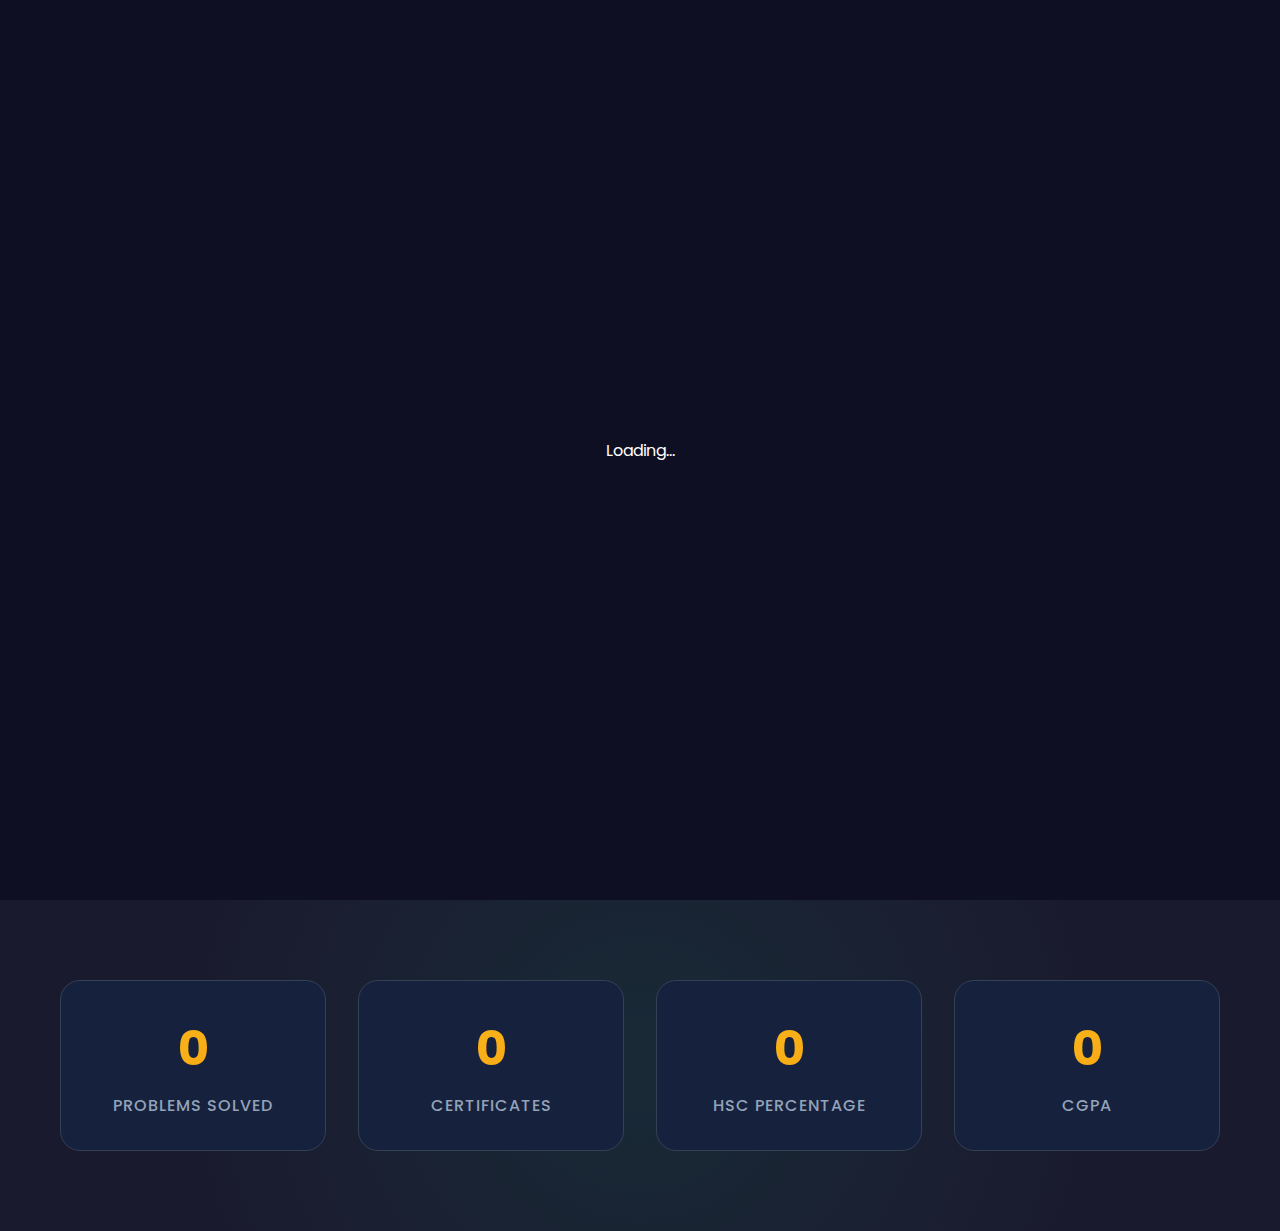
<file: index.html>
<!DOCTYPE html>
<html lang="en">
<head>
    <meta charset="UTF-8">
    <meta name="viewport" content="width=device-width, initial-scale=1.0">
    <title>S Mohammed Asif - Portfolio</title>
    <link rel="stylesheet" href="style.css">
    <link rel="stylesheet" href="https://cdnjs.cloudflare.com/ajax/libs/font-awesome/6.0.0/css/all.min.css">
    <link href="https://fonts.googleapis.com/css2?family=Poppins:wght@300;400;500;600;700&display=swap" rel="stylesheet">
</head>
<body>
    <!-- Navigation -->
    <nav class="navbar">
        <div class="container">
            <div class="nav-brand">
                <h2>Its me Asif</h2>
            </div>
            <ul class="nav-links" id="navLinks">
                <li><a href="index.html" class="active">Home</a></li>
                <li><a href="about.html">About</a></li>
                <li><a href="skills.html">Skills</a></li>
                <li><a href="projects.html">Projects</a></li>
                <li><a href="contact.html">Contact</a></li>
            </ul>
            <div class="theme-toggle" id="themeToggle">
                <i class="fas fa-moon"></i>
            </div>
            <div class="menu-toggle" id="menuToggle">
                <i class="fas fa-bars"></i>
            </div>
        </div>
    </nav>

    <!-- Hero Section -->
    <section class="hero">
        <div class="particles" id="particles"></div>
        <div class="container">
            <div class="hero-content">
                <div class="hero-text">
                    <h1>Hi, I'm <span class="highlight">S Mohammed Asif</span></h1>
                    <h2 class="typing-text" id="typingText"></h2>
                    <p class="fade-in">Passionate about leveraging technology to solve real-world problems. Currently pursuing B.Tech in AI & Data Science.</p>
                    <div class="hero-buttons fade-in">
                        <a href="contact.html" class="btn primary pulse">Get In Touch</a>
                        <a href="projects.html" class="btn secondary">View Projects</a>
                    </div>
                    <div class="social-links fade-in">
                        <a href="https://github.com/Asif1011a" target="_blank" class="social-link"><i class="fab fa-github"></i></a>
                        <a href="https://www.linkedin.com/in/mohammed-asif-088b7a327/" target="_blank" class="social-link"><i class="fab fa-linkedin"></i></a>
                        <a href="https://leetcode.com/u/mdasif2007/" target="_blank" class="social-link"><i class="fas fa-code"></i></a>
                        <a href="https://www.instagram.com/__asif_7/?hl=en" target="_blank" class="social-link"><i class="fab fa-instagram"></i></a>
                    </div>
                </div>
                <div class="hero-image">
                    <div class="image-container">
                        <div class="rotating-border"></div>
                        <div class="profile-img">
                            <div class="hologram-effect"></div>
                        </div>
                        <div class="floating-elements">
                            <div class="element element-1"></div>
                            <div class="element element-2"></div>
                            <div class="element element-3"></div>
                        </div>
                    </div>
                </div>
            </div>
        </div>
        <div class="scroll-indicator">
            <div class="scroll-arrow"></div>
        </div>
    </section>

    <!-- Quick Stats -->
    <section class="stats">
        <div class="container">
            <div class="stats-grid">
                <div class="stat-card">
                    <div class="stat-number" data-target="900">0</div>
                    <div class="stat-label">Problems Solved</div>
                </div>
                <div class="stat-card">
                    <div class="stat-number" data-target="8">0</div>
                    <div class="stat-label">Certificates</div>
                </div>
                <div class="stat-card">
                    <div class="stat-number" data-target="78">0</div>
                    <div class="stat-label">HSC Percentage</div>
                </div>
                <div class="stat-card">
                    <div class="stat-number" data-target="7.8">0</div>
                    <div class="stat-label">CGPA</div>
                </div>
            </div>
        </div>
    </section>

    <script src="script.js"></script>
</body>
</html>
</file>
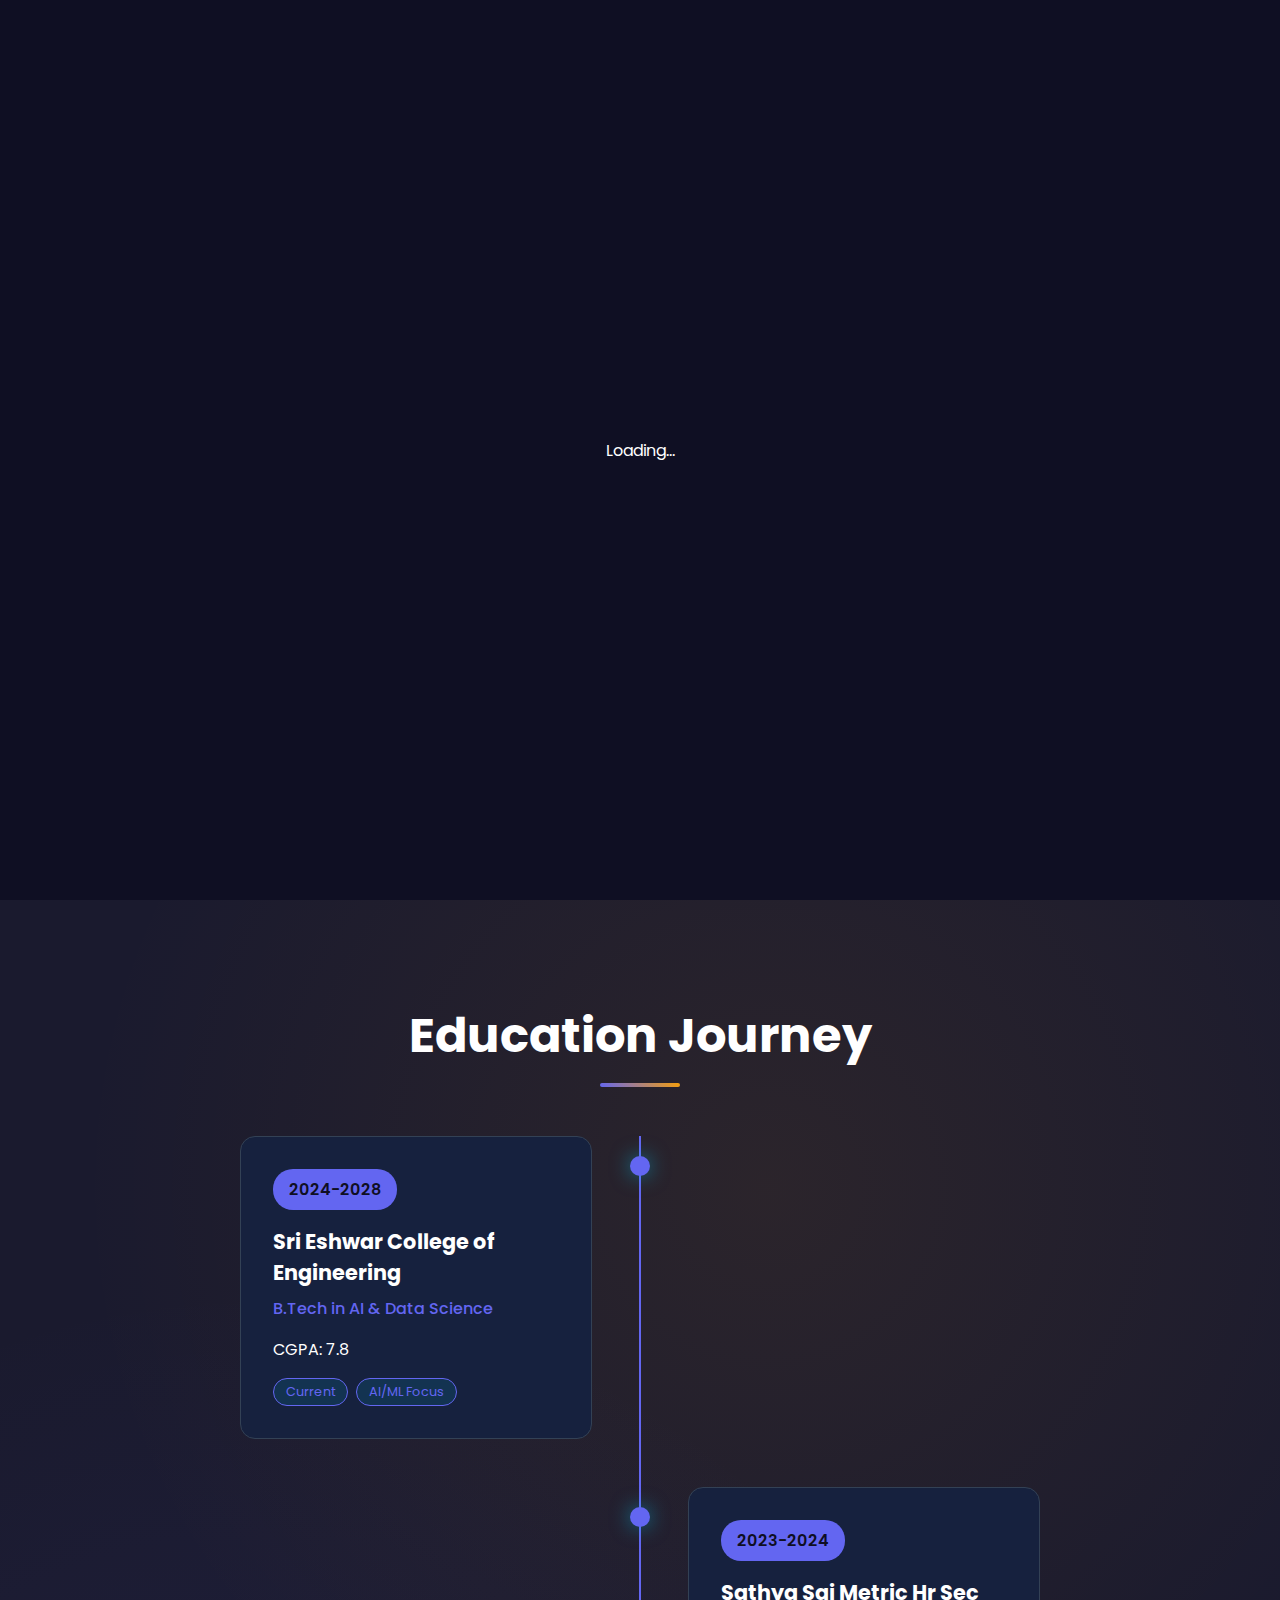
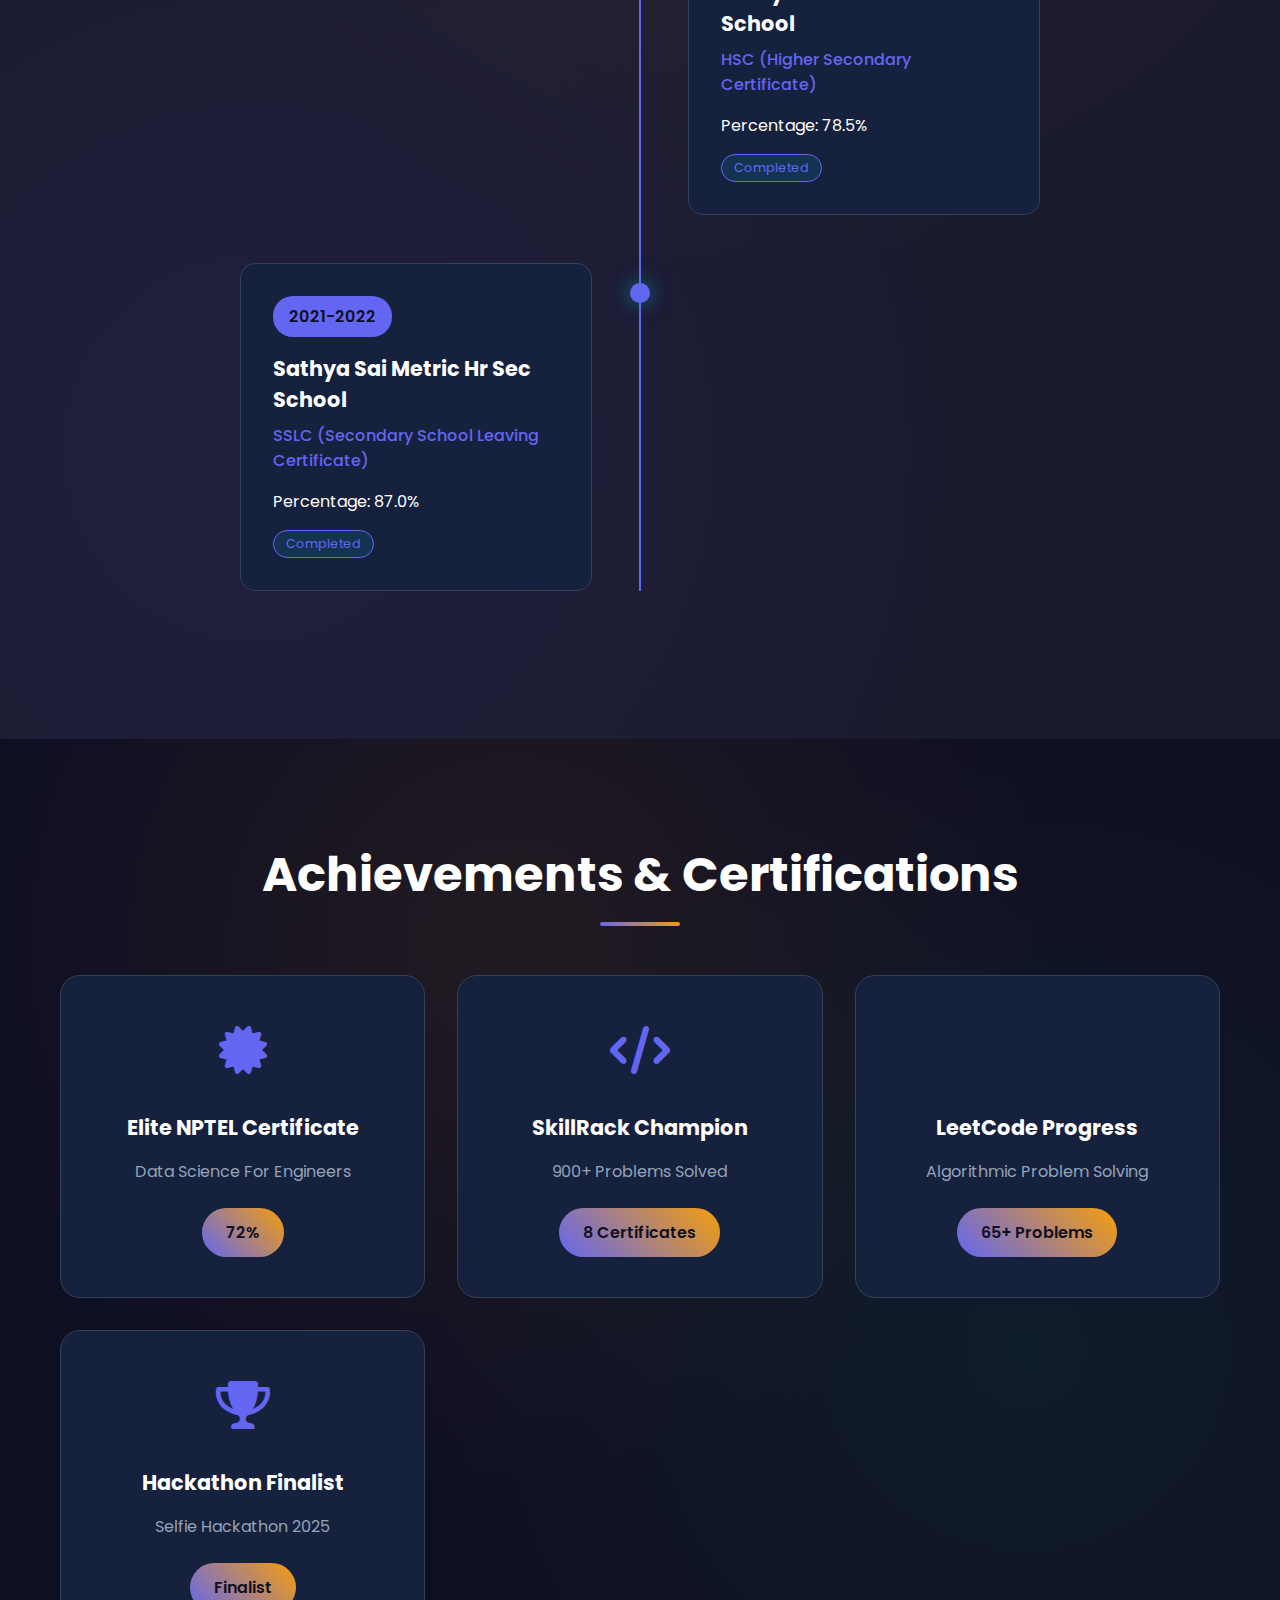
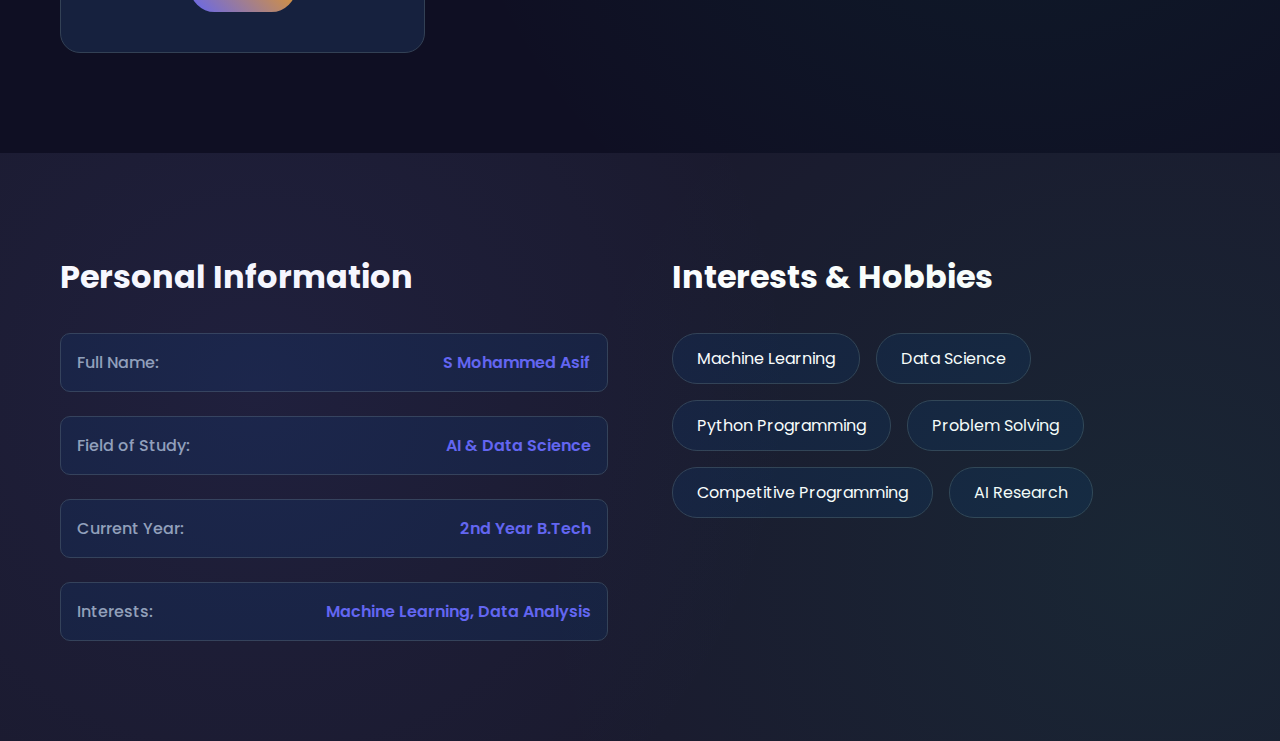
<file: about.html>
<!DOCTYPE html>
<html lang="en">
<head>
    <meta charset="UTF-8">
    <meta name="viewport" content="width=device-width, initial-scale=1.0">
    <title>About - S Mohammed Asif</title>
    <link rel="stylesheet" href="style.css">
    <link rel="stylesheet" href="about.css">
    <link rel="stylesheet" href="https://cdnjs.cloudflare.com/ajax/libs/font-awesome/6.0.0/css/all.min.css">
    <link href="https://fonts.googleapis.com/css2?family=Poppins:wght@300;400;500;600;700&display=swap" rel="stylesheet">
</head>
<body>
    <!-- Navigation -->
    <nav class="navbar">
        <div class="container">
            <div class="nav-brand">
                <h2>Asif</h2>
            </div>
            <ul class="nav-links" id="navLinks">
                <li><a href="index.html">Home</a></li>
                <li><a href="about.html" class="active">About</a></li>
                <li><a href="skills.html">Skills</a></li>
                <li><a href="projects.html">Projects</a></li>
                <li><a href="contact.html">Contact</a></li>
            </ul>
            <div class="theme-toggle" id="themeToggle">
                <i class="fas fa-moon"></i>
            </div>
            <div class="menu-toggle" id="menuToggle">
                <i class="fas fa-bars"></i>
            </div>
        </div>
    </nav>

    <!-- About Section -->
    <section class="about-hero">
        <div class="container">
            <div class="about-content">
                <div class="about-text">
                    <h1 class="page-title">About Me</h1>
                    <h2 class="subtitle">AI & Data Science Student</h2>
                    <p class="description">I'm currently pursuing B.Tech in Artificial Intelligence & Data Science at Sri Eshwar College of Engineering (2024-2028). Passionate about leveraging technology to solve real-world problems and creating innovative solutions.</p>
                </div>
                <div class="about-image">
                    <div class="image-frame">
                        <div class="profile-picture"></div>
                        <div class="frame-border"></div>
                    </div>
                </div>
            </div>
        </div>
    </section>

    <!-- Education Timeline -->
    <section class="education-section">
        <div class="container">
            <h2 class="section-title">Education Journey</h2>
            <div class="timeline">
                <div class="timeline-item">
                    <div class="timeline-marker"></div>
                    <div class="timeline-content">
                        <div class="timeline-year">2024-2028</div>
                        <h3>Sri Eshwar College of Engineering</h3>
                        <h4>B.Tech in AI & Data Science</h4>
                        <p>CGPA: 7.8</p>
                        <div class="timeline-details">
                            <span class="detail-tag">Current</span>
                            <span class="detail-tag">AI/ML Focus</span>
                        </div>
                    </div>
                </div>
                <div class="timeline-item">
                    <div class="timeline-marker"></div>
                    <div class="timeline-content">
                        <div class="timeline-year">2023-2024</div>
                        <h3>Sathya Sai Metric Hr Sec School</h3>
                        <h4>HSC (Higher Secondary Certificate)</h4>
                        <p>Percentage: 78.5%</p>
                        <div class="timeline-details">
                            <span class="detail-tag">Completed</span>
                        </div>
                    </div>
                </div>
                <div class="timeline-item">
                    <div class="timeline-marker"></div>
                    <div class="timeline-content">
                        <div class="timeline-year">2021-2022</div>
                        <h3>Sathya Sai Metric Hr Sec School</h3>
                        <h4>SSLC (Secondary School Leaving Certificate)</h4>
                        <p>Percentage: 87.0%</p>
                        <div class="timeline-details">
                            <span class="detail-tag">Completed</span>
                        </div>
                    </div>
                </div>
            </div>
        </div>
    </section>

    <!-- Achievements -->
    <section class="achievements-section">
        <div class="container">
            <h2 class="section-title">Achievements & Certifications</h2>
            <div class="achievements-grid">
                <div class="achievement-card">
                    <div class="achievement-icon">
                        <i class="fas fa-certificate"></i>
                    </div>
                    <h3>Elite NPTEL Certificate</h3>
                    <p>Data Science For Engineers</p>
                    <div class="achievement-score">72%</div>
                </div>
                <div class="achievement-card">
                    <div class="achievement-icon">
                        <i class="fas fa-code"></i>
                    </div>
                    <h3>SkillRack Champion</h3>
                    <p>900+ Problems Solved</p>
                    <div class="achievement-score">8 Certificates</div>
                </div>
                <div class="achievement-card">
                    <div class="achievement-icon">
                        <i class="fab fa-leetcode"></i>
                    </div>
                    <h3>LeetCode Progress</h3>
                    <p>Algorithmic Problem Solving</p>
                    <div class="achievement-score">65+ Problems</div>
                </div>
                <div class="achievement-card">
                    <div class="achievement-icon">
                        <i class="fas fa-trophy"></i>
                    </div>
                    <h3>Hackathon Finalist</h3>
                    <p>Selfie Hackathon 2025</p>
                    <div class="achievement-score">Finalist</div>
                </div>
            </div>
        </div>
    </section>

    <!-- Personal Info -->
    <section class="personal-section">
        <div class="container">
            <div class="personal-grid">
                <div class="personal-info">
                    <h2>Personal Information</h2>
                    <div class="info-list">
                        <div class="info-item">
                            <span class="info-label">Full Name:</span>
                            <span class="info-value">S Mohammed Asif</span>
                        </div>
                        <div class="info-item">
                            <span class="info-label">Field of Study:</span>
                            <span class="info-value">AI & Data Science</span>
                        </div>
                        <div class="info-item">
                            <span class="info-label">Current Year:</span>
                            <span class="info-value">2nd Year B.Tech</span>
                        </div>
                        <div class="info-item">
                            <span class="info-label">Interests:</span>
                            <span class="info-value">Machine Learning, Data Analysis</span>
                        </div>
                    </div>
                </div>
                <div class="interests">
                    <h2>Interests & Hobbies</h2>
                    <div class="interests-tags">
                        <span class="interest-tag">Machine Learning</span>
                        <span class="interest-tag">Data Science</span>
                        <span class="interest-tag">Python Programming</span>
                        <span class="interest-tag">Problem Solving</span>
                        <span class="interest-tag">Competitive Programming</span>
                        <span class="interest-tag">AI Research</span>
                    </div>
                </div>
            </div>
        </div>
    </section>

    <script src="script.js"></script>
    <script>
(function(){if(!window.chatbase||window.chatbase("getState")!=="initialized"){window.chatbase=(...arguments)=>{if(!window.chatbase.q){window.chatbase.q=[]}window.chatbase.q.push(arguments)};window.chatbase=new Proxy(window.chatbase,{get(target,prop){if(prop==="q"){return target.q}return(...args)=>target(prop,...args)}})}const onLoad=function(){const script=document.createElement("script");script.src="https://www.chatbase.co/embed.min.js";script.id="0JY94aYRJnHdzzIRSU0Dm";script.domain="www.chatbase.co";document.body.appendChild(script)};if(document.readyState==="complete"){onLoad()}else{window.addEventListener("load",onLoad)}})();
    </script>
</body>
</html>
</file>
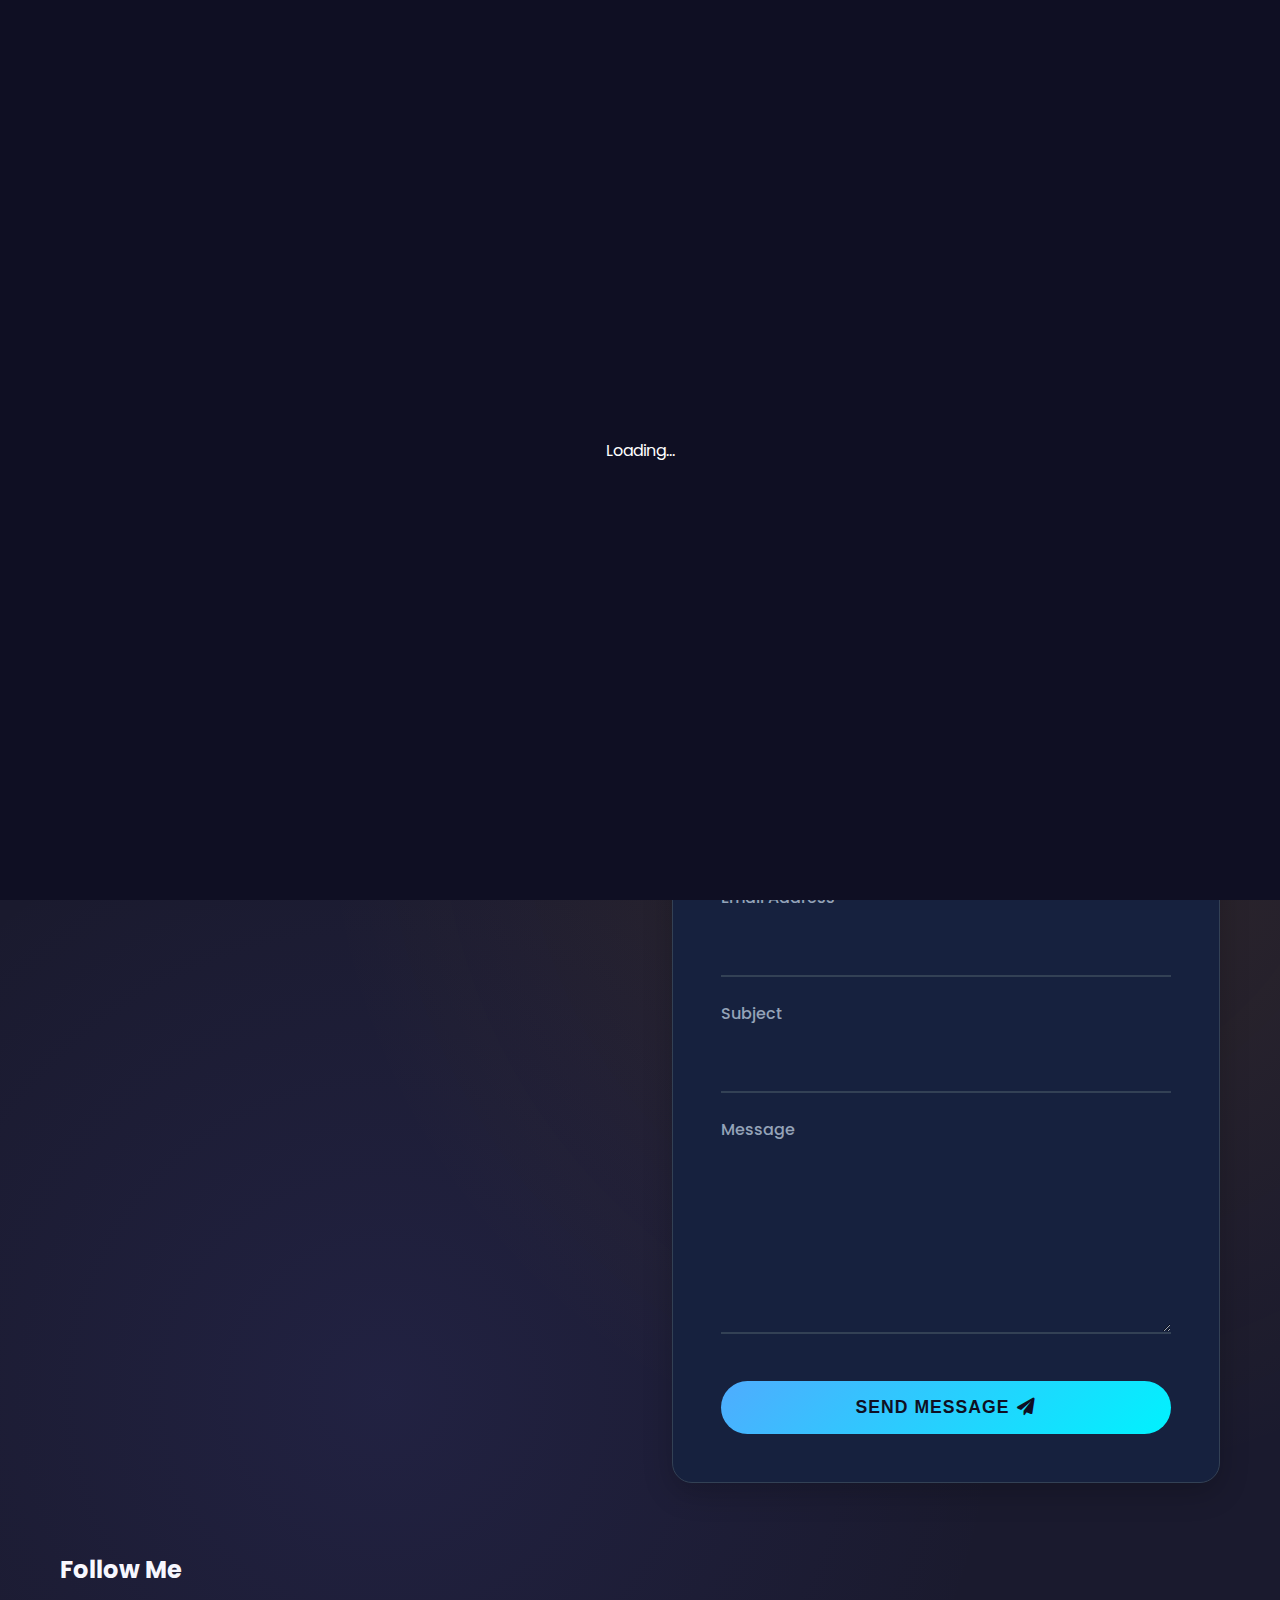
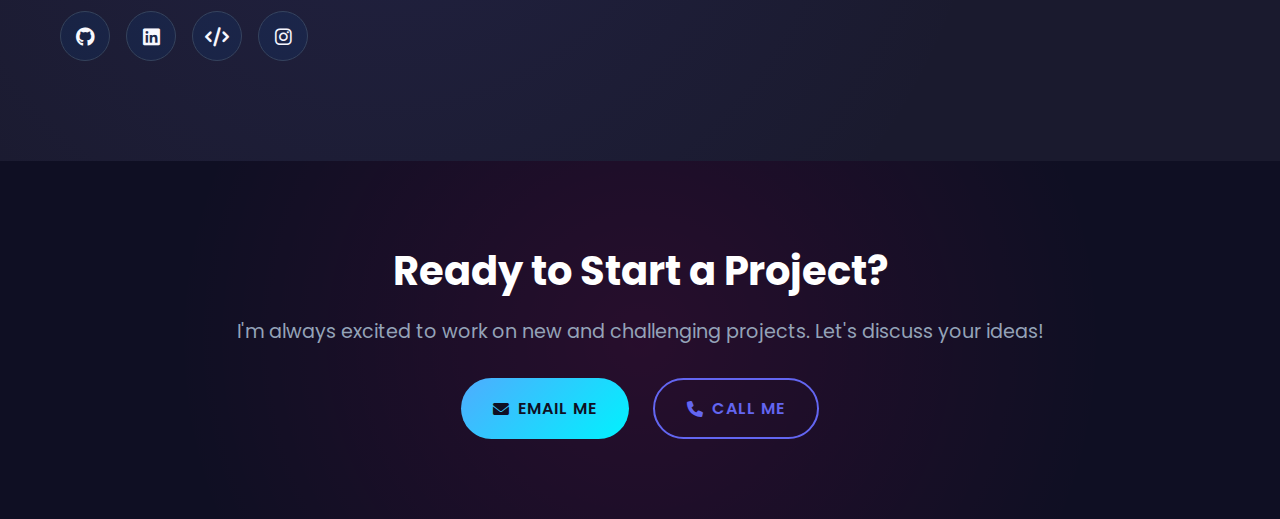
<file: contact.html>
<!DOCTYPE html>
<html lang="en">
<head>
    <meta charset="UTF-8">
    <meta name="viewport" content="width=device-width, initial-scale=1.0">
    <title>Contact - S Mohammed Asif</title>
    <link rel="stylesheet" href="style.css">
    <link rel="stylesheet" href="contact.css">
    <link rel="stylesheet" href="https://cdnjs.cloudflare.com/ajax/libs/font-awesome/6.0.0/css/all.min.css">
    <link href="https://fonts.googleapis.com/css2?family=Poppins:wght@300;400;500;600;700&display=swap" rel="stylesheet">
</head>
<body>
    <!-- Navigation -->
    <nav class="navbar">
        <div class="container">
            <div class="nav-brand">
                <h2>Asif</h2>
            </div>
            <ul class="nav-links" id="navLinks">
                <li><a href="index.html">Home</a></li>
                <li><a href="about.html">About</a></li>
                <li><a href="skills.html">Skills</a></li>
                <li><a href="projects.html">Projects</a></li>
                <li><a href="contact.html" class="active">Contact</a></li>
            </ul>
            <div class="theme-toggle" id="themeToggle">
                <i class="fas fa-moon"></i>
            </div>
            <div class="menu-toggle" id="menuToggle">
                <i class="fas fa-bars"></i>
            </div>
        </div>
    </nav>

    <!-- Contact Hero -->
    <section class="contact-hero">
        <div class="container">
            <h1 class="page-title">Get In Touch</h1>
            <p class="page-subtitle">Let's connect and create something amazing together</p>
        </div>
    </section>

    <!-- Contact Content -->
    <section class="contact-content">
        <div class="container">
            <div class="contact-grid">
                <!-- Contact Info -->
                <div class="contact-info">
                    <h2>Contact Information</h2>
                    <p>Feel free to reach out to me for collaborations, opportunities, or just to say hi!</p>
                    
                    <div class="contact-methods">
                        <div class="contact-method">
                            <div class="method-icon">
                                <i class="fas fa-phone"></i>
                            </div>
                            <div class="method-info">
                                <h3>Phone</h3>
                                <p>+91 9751058332</p>
                                <a href="tel:+919751058332" class="method-link">Call Now</a>
                            </div>
                        </div>

                        <div class="contact-method">
                            <div class="method-icon">
                                <i class="fas fa-envelope"></i>
                            </div>
                            <div class="method-info">
                                <h3>Email</h3>
                                <p>zamzamasif2007@gmail.com</p>
                                <a href="mailto:zamzamasif2007@gmail.com" class="method-link">Send Email</a>
                            </div>
                        </div>

                        <div class="contact-method">
                            <div class="method-icon">
                                <i class="fab fa-linkedin"></i>
                            </div>
                            <div class="method-info">
                                <h3>LinkedIn</h3>
                                <p>Connect with me professionally</p>
                                <a href="https://www.linkedin.com/in/mohammed-asif-088b7a327/" target="_blank" class="method-link">View Profile</a>
                            </div>
                        </div>

                        <div class="contact-method">
                            <div class="method-icon">
                                <i class="fab fa-github"></i>
                            </div>
                            <div class="method-info">
                                <h3>GitHub</h3>
                                <p>Check out my projects</p>
                                <a href="https://github.com/Asif1011a" target="_blank" class="method-link">View Repositories</a>
                            </div>
                        </div>
                    </div>

                    <!-- Social Links -->
                    <div class="social-section">
                        <h3>Follow Me</h3>
                        <div class="social-links">
                            <a href="https://github.com/Asif1011a" target="_blank" class="social-link">
                                <i class="fab fa-github"></i>
                            </a>
                            <a href="https://www.linkedin.com/in/mohammed-asif-088b7a327/" target="_blank" class="social-link">
                                <i class="fab fa-linkedin"></i>
                            </a>
                            <a href="https://leetcode.com/u/mdasif2007/" target="_blank" class="social-link">
                                <i class="fas fa-code"></i>
                            </a>
                            <a href="https://www.instagram.com/__asif_7/?hl=en" target="_blank" class="social-link">
                                <i class="fab fa-instagram"></i>
                            </a>
                        </div>
                    </div>
                </div>

                <!-- Contact Form -->
                <div class="contact-form-section">
                    <div class="form-container">
                        <h2>Send Message</h2>
                        <form id="contactForm" class="contact-form">
                            <div class="form-row">
                                <div class="form-group">
                                    <label for="firstName">First Name</label>
                                    <input type="text" id="firstName" name="firstName" required>
                                    <span class="form-line"></span>
                                </div>
                                <div class="form-group">
                                    <label for="lastName">Last Name</label>
                                    <input type="text" id="lastName" name="lastName" required>
                                    <span class="form-line"></span>
                                </div>
                            </div>

                            <div class="form-group">
                                <label for="email">Email Address</label>
                                <input type="email" id="email" name="email" required>
                                <span class="form-line"></span>
                            </div>

                            <div class="form-group">
                                <label for="subject">Subject</label>
                                <input type="text" id="subject" name="subject" required>
                                <span class="form-line"></span>
                            </div>

                            <div class="form-group">
                                <label for="message">Message</label>
                                <textarea id="message" name="message" rows="6" required></textarea>
                                <span class="form-line"></span>
                            </div>

                            <button type="submit" class="submit-btn">
                                <span class="btn-text">Send Message</span>
                                <span class="btn-icon">
                                    <i class="fas fa-paper-plane"></i>
                                </span>
                            </button>
                        </form>
                    </div>
                </div>
            </div>
        </div>
    </section>

    <!-- Quick Contact -->
    <section class="quick-contact">
        <div class="container">
            <div class="quick-contact-content">
                <h2>Ready to Start a Project?</h2>
                <p>I'm always excited to work on new and challenging projects. Let's discuss your ideas!</p>
                <div class="quick-actions">
                    <a href="mailto:zamzamasif2007@gmail.com" class="quick-btn primary">
                        <i class="fas fa-envelope"></i>
                        Email Me
                    </a>
                    <a href="tel:+919751058332" class="quick-btn secondary">
                        <i class="fas fa-phone"></i>
                        Call Me
                    </a>
                </div>
            </div>
        </div>
    </section>

    <!-- Floating Contact Button -->
    <div class="floating-contact" id="floatingContact">
        <div class="floating-btn" id="floatingBtn">
            <i class="fas fa-comments"></i>
        </div>
        <div class="floating-menu" id="floatingMenu">
            <a href="mailto:zamzamasif2007@gmail.com" class="floating-item">
                <i class="fas fa-envelope"></i>
            </a>
            <a href="tel:+919751058332" class="floating-item">
                <i class="fas fa-phone"></i>
            </a>
            <a href="#" class="floating-item">
                <i class="fab fa-whatsapp"></i>
            </a>
        </div>
    </div>

    <script src="script.js"></script>
    <script src="contact.js"></script>
</body>
</html>
</file>
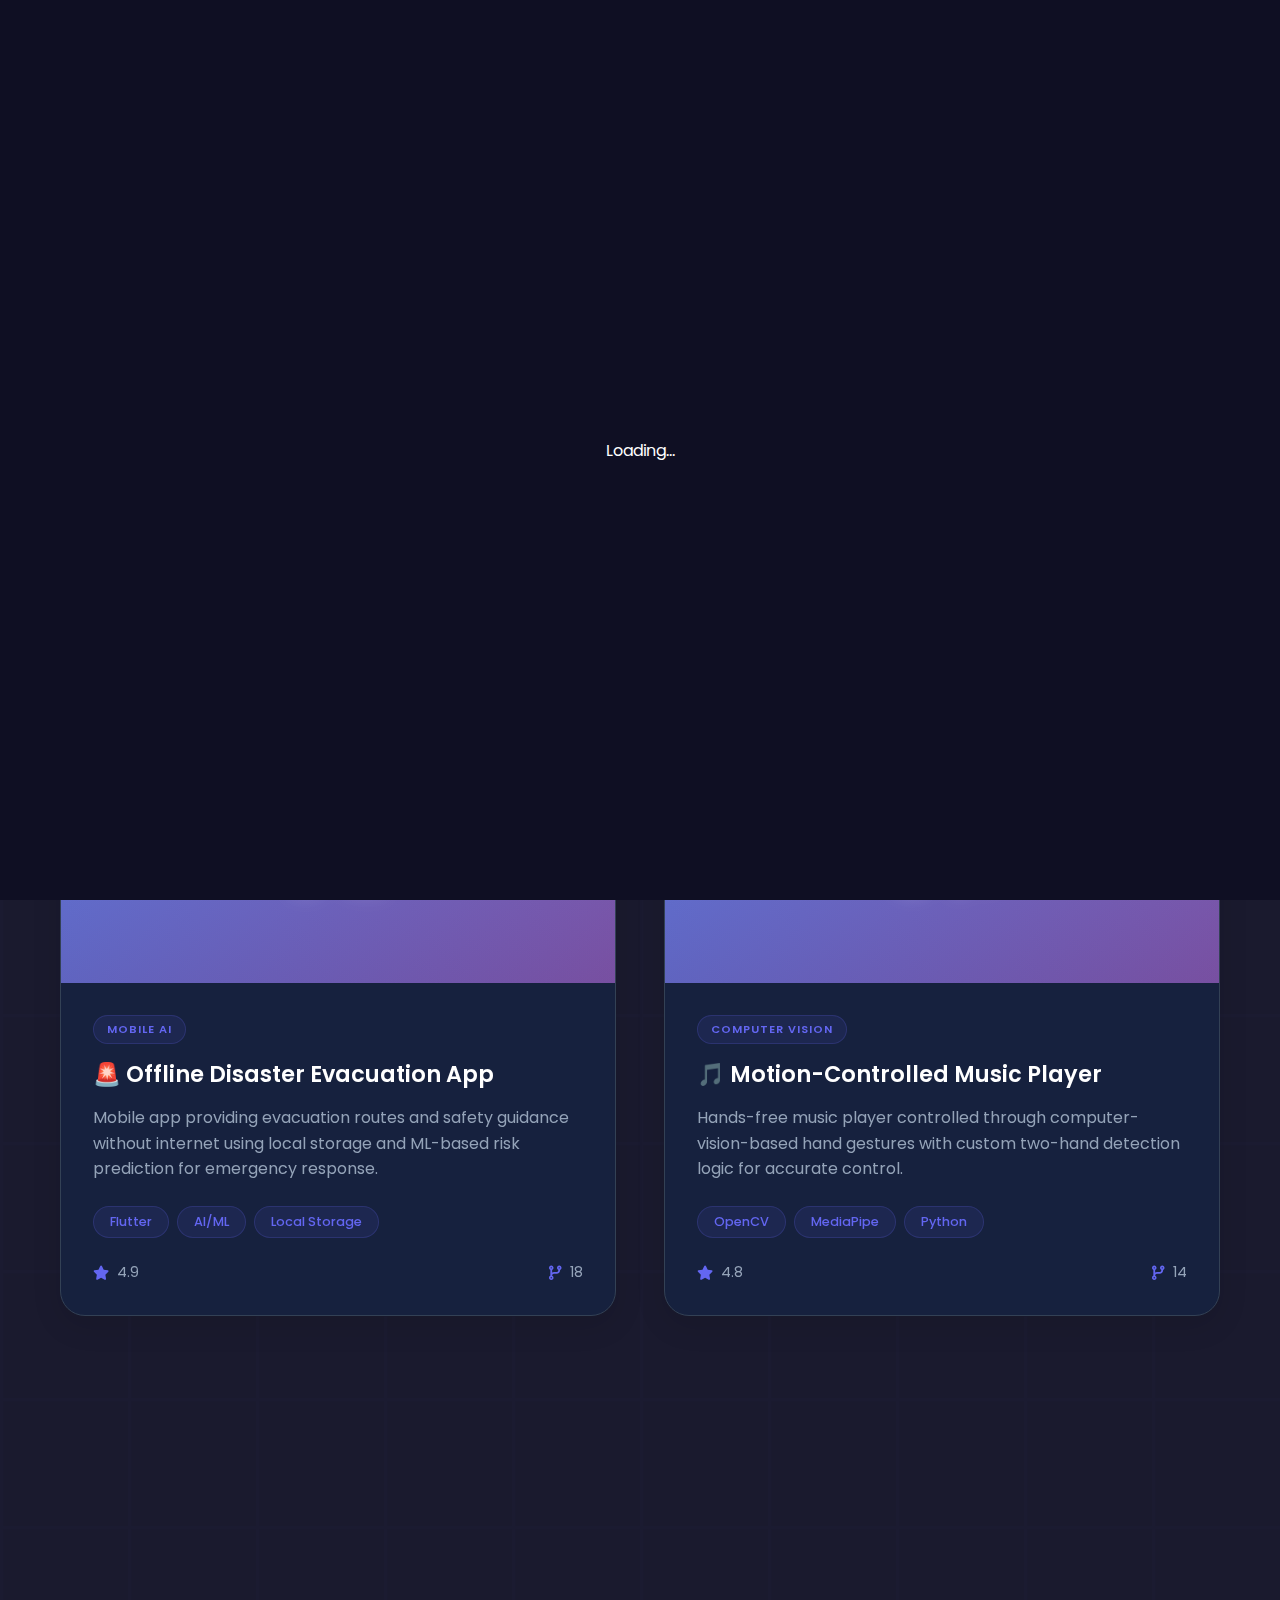
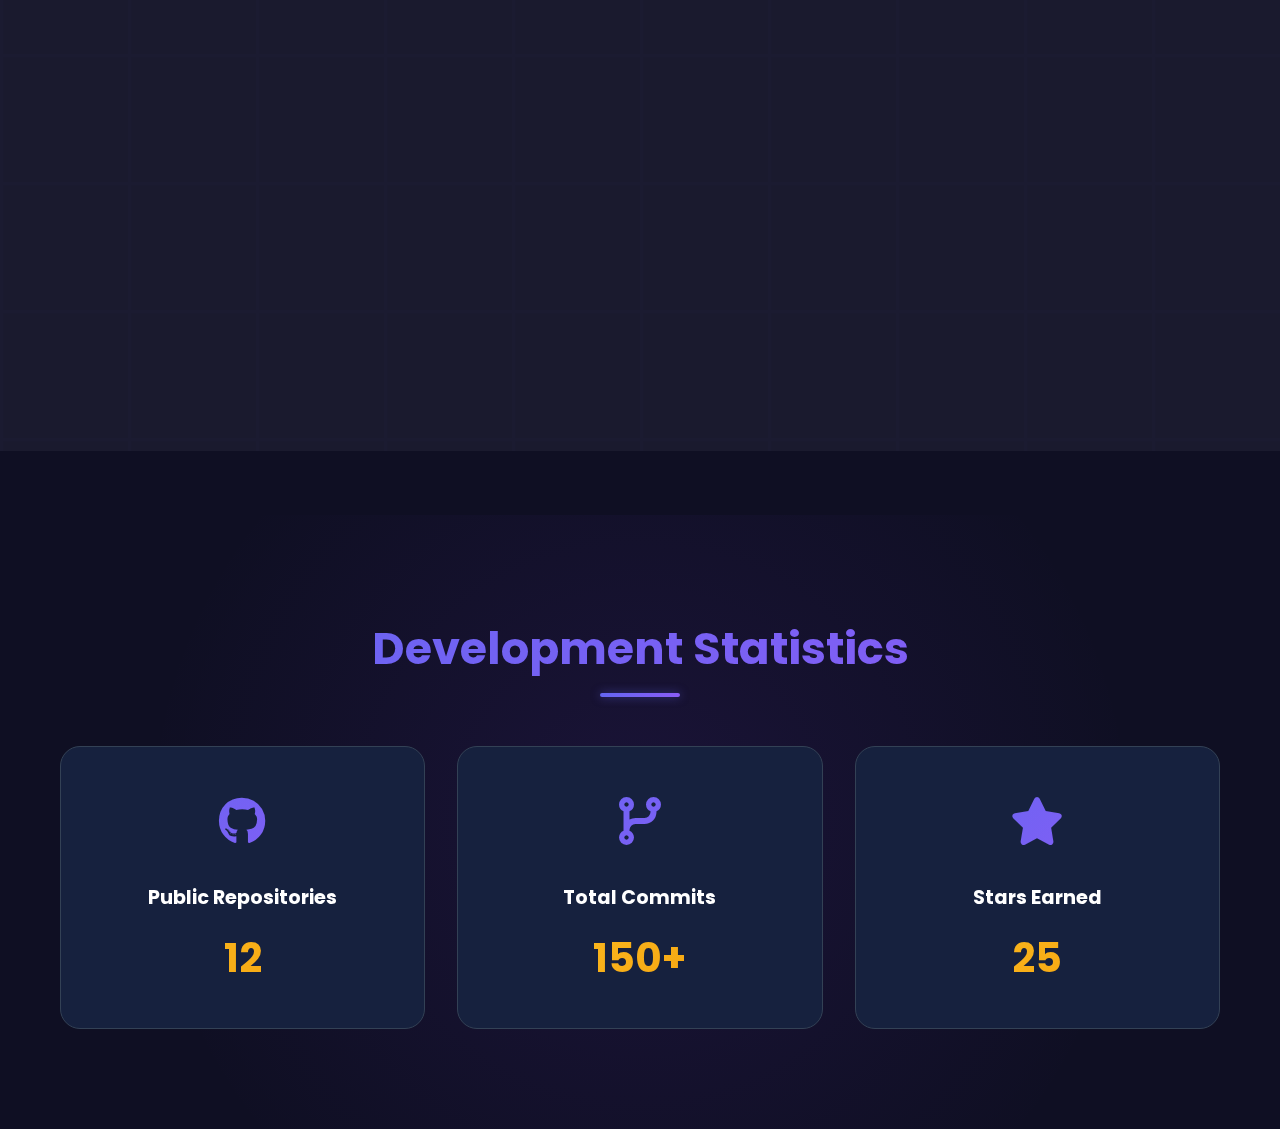
<file: projects.html>
<!DOCTYPE html>
<html lang="en">
<head>
    <meta charset="UTF-8">
    <meta name="viewport" content="width=device-width, initial-scale=1.0">
    <title>Projects - S Mohammed Asif</title>
    <link rel="stylesheet" href="style.css">
    <link rel="stylesheet" href="projects.css">
    <link rel="stylesheet" href="https://cdnjs.cloudflare.com/ajax/libs/font-awesome/6.0.0/css/all.min.css">
    <link href="https://fonts.googleapis.com/css2?family=Poppins:wght@300;400;500;600;700&display=swap" rel="stylesheet">
</head>
<body>
    <!-- Navigation -->
    <nav class="navbar">
        <div class="container">
            <div class="nav-brand">
                <h2>Asif</h2>
            </div>
            <ul class="nav-links" id="navLinks">
                <li><a href="index.html">Home</a></li>
                <li><a href="about.html">About</a></li>
                <li><a href="skills.html">Skills</a></li>
                <li><a href="projects.html" class="active">Projects</a></li>
                <li><a href="contact.html">Contact</a></li>
            </ul>
            <div class="theme-toggle" id="themeToggle">
                <i class="fas fa-moon"></i>
            </div>
            <div class="menu-toggle" id="menuToggle">
                <i class="fas fa-bars"></i>
            </div>
        </div>
    </nav>

    <!-- Projects Hero -->
    <section class="projects-hero">
        <div class="floating-shapes">
            <div class="shape shape-1"></div>
            <div class="shape shape-2"></div>
            <div class="shape shape-3"></div>
        </div>
        <div class="container">
            <h1 class="page-title">My Projects</h1>
            <p class="page-subtitle">Innovative solutions crafted with passion and precision</p>
            
            <!-- Filter Buttons -->
            <div class="filter-buttons">
                <button class="filter-btn active" data-filter="all">
                    <i class="fas fa-th"></i>
                    <span>All Projects</span>
                </button>
                <button class="filter-btn" data-filter="web">
                    <i class="fas fa-code"></i>
                    <span>Web Dev</span>
                </button>
                <button class="filter-btn" data-filter="ml">
                    <i class="fas fa-brain"></i>
                    <span>AI/ML</span>
                </button>
            </div>
        </div>
    </section>

    <!-- Projects Grid -->
    <section class="projects-section">
        <div class="container">
            <div class="projects-grid" id="projectsGrid">
                <!-- Project 1: Disaster App -->
                <div class="project-card" data-category="ml">
                    <div class="project-image">
                        <div class="project-icon">
                            <i class="fas fa-mobile-alt"></i>
                            <i class="fas fa-route"></i>
                        </div>
                        <div class="project-overlay">
                            <div class="project-links">
                                <a href="https://github.com/Asif1011a" target="_blank" class="project-link" title="View Code">
                                    <i class="fab fa-github"></i>
                                </a>
                                <a href="https://github.com/Asif1011a" target="_blank" class="project-link" title="Live Demo">
                                    <i class="fas fa-external-link-alt"></i>
                                </a>
                            </div>
                        </div>
                        <div class="project-status">
                            <span class="status-badge completed">Completed</span>
                        </div>
                    </div>
                    <div class="project-content">
                        <div class="project-category">Mobile AI</div>
                        <h3>🚨 Offline Disaster Evacuation App</h3>
                        <p>Mobile app providing evacuation routes and safety guidance without internet using local storage and ML-based risk prediction for emergency response.</p>
                        <div class="project-tech">
                            <span class="tech-tag">Flutter</span>
                            <span class="tech-tag">AI/ML</span>
                            <span class="tech-tag">Local Storage</span>
                        </div>
                        <div class="project-stats">
                            <div class="stat">
                                <i class="fas fa-star"></i>
                                <span>4.9</span>
                            </div>
                            <div class="stat">
                                <i class="fas fa-code-branch"></i>
                                <span>18</span>
                            </div>
                        </div>
                    </div>
                </div>

                <!-- Project 2: Music Player -->
                <div class="project-card" data-category="ml">
                    <div class="project-image">
                        <div class="project-icon">
                            <i class="fas fa-hand-paper"></i>
                            <i class="fas fa-music"></i>
                        </div>
                        <div class="project-overlay">
                            <div class="project-links">
                                <a href="https://github.com/Asif1011a" target="_blank" class="project-link" title="View Code">
                                    <i class="fab fa-github"></i>
                                </a>
                                <a href="https://github.com/Asif1011a" target="_blank" class="project-link" title="Live Demo">
                                    <i class="fas fa-external-link-alt"></i>
                                </a>
                            </div>
                        </div>
                        <div class="project-status">
                            <span class="status-badge completed">Completed</span>
                        </div>
                    </div>
                    <div class="project-content">
                        <div class="project-category">Computer Vision</div>
                        <h3>🎵 Motion-Controlled Music Player</h3>
                        <p>Hands-free music player controlled through computer-vision-based hand gestures with custom two-hand detection logic for accurate control.</p>
                        <div class="project-tech">
                            <span class="tech-tag">OpenCV</span>
                            <span class="tech-tag">MediaPipe</span>
                            <span class="tech-tag">Python</span>
                        </div>
                        <div class="project-stats">
                            <div class="stat">
                                <i class="fas fa-star"></i>
                                <span>4.8</span>
                            </div>
                            <div class="stat">
                                <i class="fas fa-code-branch"></i>
                                <span>14</span>
                            </div>
                        </div>
                    </div>
                </div>

                <!-- Project 3: SwapKart -->
                <div class="project-card" data-category="web">
                    <div class="project-image">
                        <div class="project-icon">
                            <i class="fas fa-shopping-cart"></i>
                            <i class="fas fa-recycle"></i>
                        </div>
                        <div class="project-overlay">
                            <div class="project-links">
                                <a href="https://github.com/Asif1011a" target="_blank" class="project-link" title="View Code">
                                    <i class="fab fa-github"></i>
                                </a>
                                <a href="https://github.com/Asif1011a" target="_blank" class="project-link" title="Live Demo">
                                    <i class="fas fa-external-link-alt"></i>
                                </a>
                            </div>
                        </div>
                        <div class="project-status">
                            <span class="status-badge completed">Completed</span>
                        </div>
                    </div>
                    <div class="project-content">
                        <div class="project-category">E-Commerce</div>
                        <h3>🛒 SwapKart – Used Goods Marketplace</h3>
                        <p>Web platform for buying, selling, exchanging, and donating pre-owned items with integrated chat system promoting sustainability and circular economy.</p>
                        <div class="project-tech">
                            <span class="tech-tag">HTML5</span>
                            <span class="tech-tag">CSS3</span>
                            <span class="tech-tag">JavaScript</span>
                        </div>
                        <div class="project-stats">
                            <div class="stat">
                                <i class="fas fa-star"></i>
                                <span>4.7</span>
                            </div>
                            <div class="stat">
                                <i class="fas fa-code-branch"></i>
                                <span>22</span>
                            </div>
                        </div>
                    </div>
                </div>

                <!-- Project 4: JARVIS -->
                <div class="project-card" data-category="ml">
                    <div class="project-image">
                        <div class="project-icon">
                            <i class="fas fa-robot"></i>
                            <i class="fas fa-comments"></i>
                        </div>
                        <div class="project-overlay">
                            <div class="project-links">
                                <a href="https://github.com/Asif1011a" target="_blank" class="project-link" title="View Code">
                                    <i class="fab fa-github"></i>
                                </a>
                                <a href="https://github.com/Asif1011a" target="_blank" class="project-link" title="Live Demo">
                                    <i class="fas fa-external-link-alt"></i>
                                </a>
                            </div>
                        </div>
                        <div class="project-status">
                            <span class="status-badge completed">Completed</span>
                        </div>
                    </div>
                    <div class="project-content">
                        <div class="project-category">AI Assistant</div>
                        <h3>🤖 JARVIS - Personal AI Chatbot</h3>
                        <p>An intelligent personal assistant chatbot with natural language processing capabilities, voice recognition, and smart automation features.</p>
                        <div class="project-tech">
                            <span class="tech-tag">Python</span>
                            <span class="tech-tag">NLP</span>
                            <span class="tech-tag">Speech Recognition</span>
                        </div>
                        <div class="project-stats">
                            <div class="stat">
                                <i class="fas fa-star"></i>
                                <span>4.9</span>
                            </div>
                            <div class="stat">
                                <i class="fas fa-code-branch"></i>
                                <span>25</span>
                            </div>
                        </div>
                    </div>
                </div>
            </div>
        </div>
    </section>

    <!-- GitHub Stats -->
    <section class="github-section">
        <div class="container">
            <h2 class="section-title">Development Statistics</h2>
            <div class="github-stats">
                <div class="github-card">
                    <div class="github-icon">
                        <i class="fab fa-github"></i>
                    </div>
                    <div class="github-info">
                        <h3>Public Repositories</h3>
                        <div class="github-number">12</div>
                    </div>
                </div>
                <div class="github-card">
                    <div class="github-icon">
                        <i class="fas fa-code-branch"></i>
                    </div>
                    <div class="github-info">
                        <h3>Total Commits</h3>
                        <div class="github-number">150+</div>
                    </div>
                </div>
                <div class="github-card">
                    <div class="github-icon">
                        <i class="fas fa-star"></i>
                    </div>
                    <div class="github-info">
                        <h3>Stars Earned</h3>
                        <div class="github-number">25</div>
                    </div>
                </div>
            </div>
        </div>
    </section>

    <script src="script.js"></script>
    <script src="projects.js"></script>
</body>
</html>
</file>
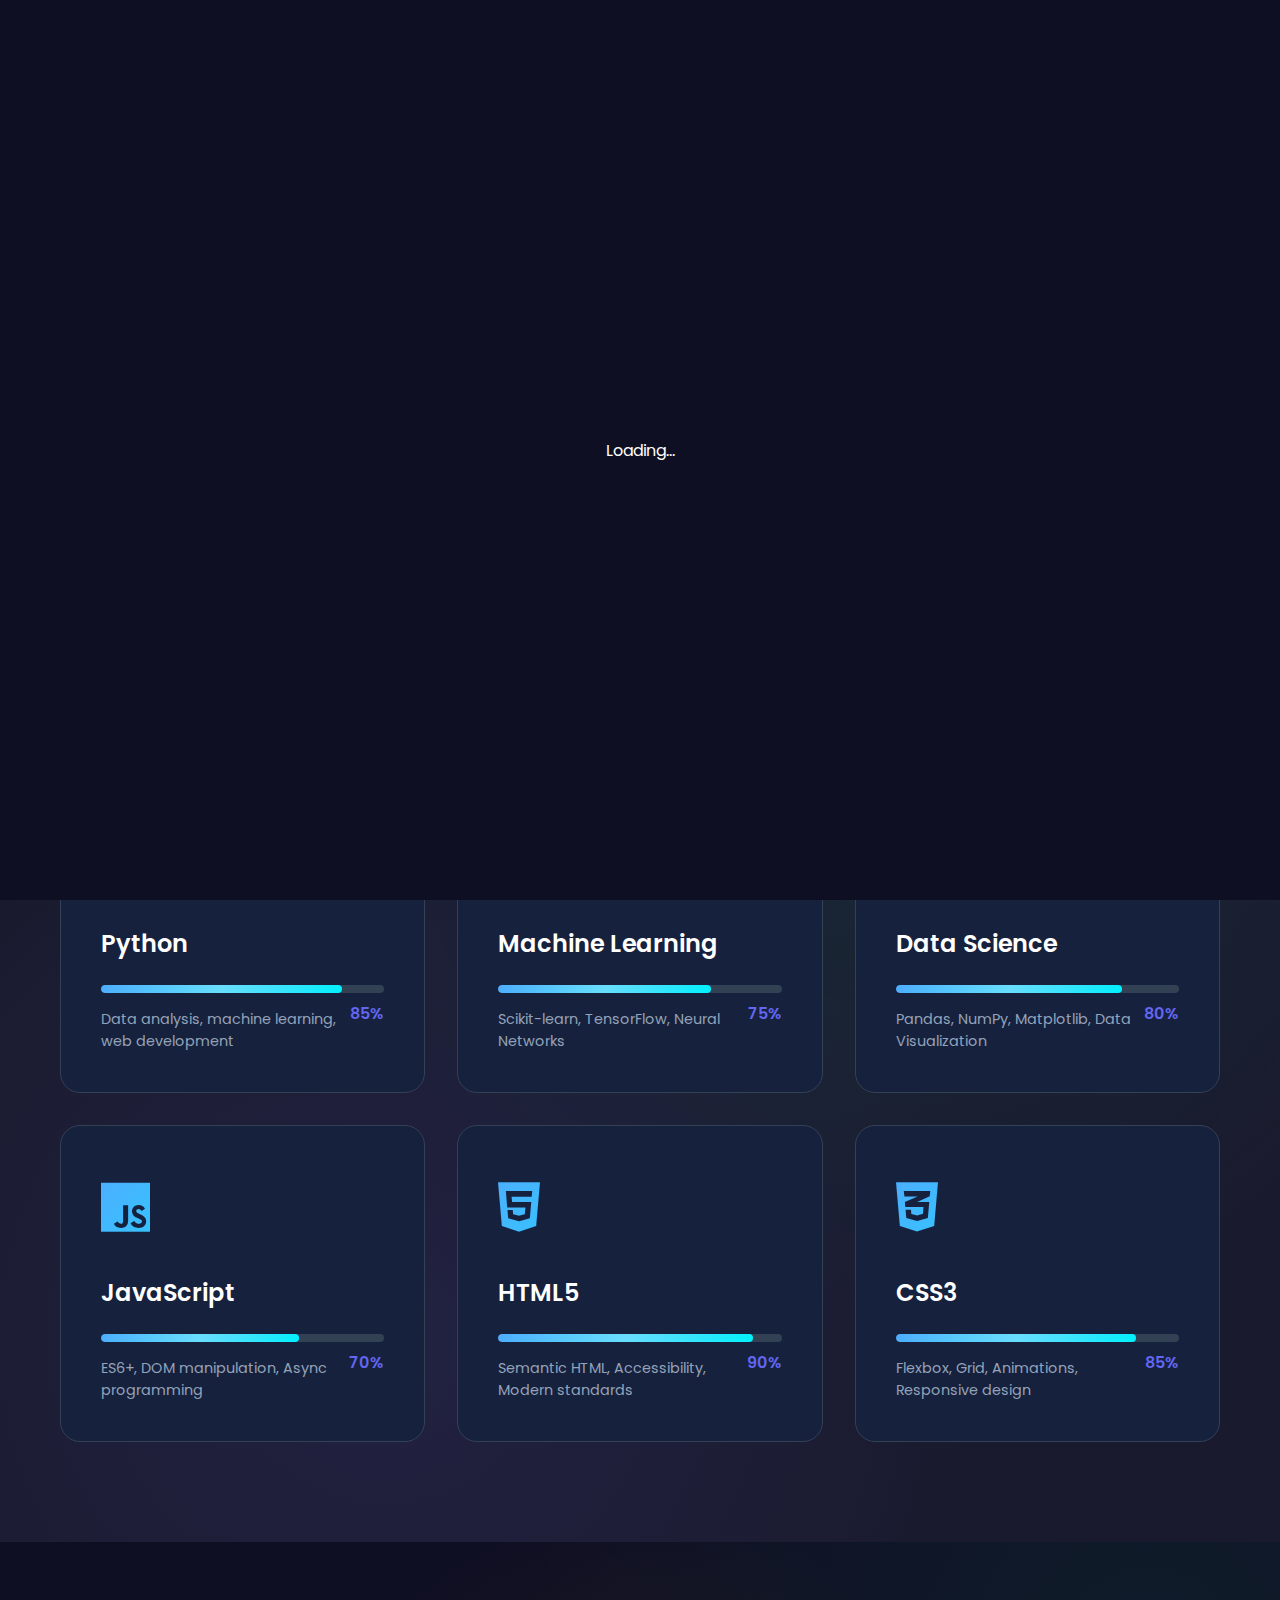
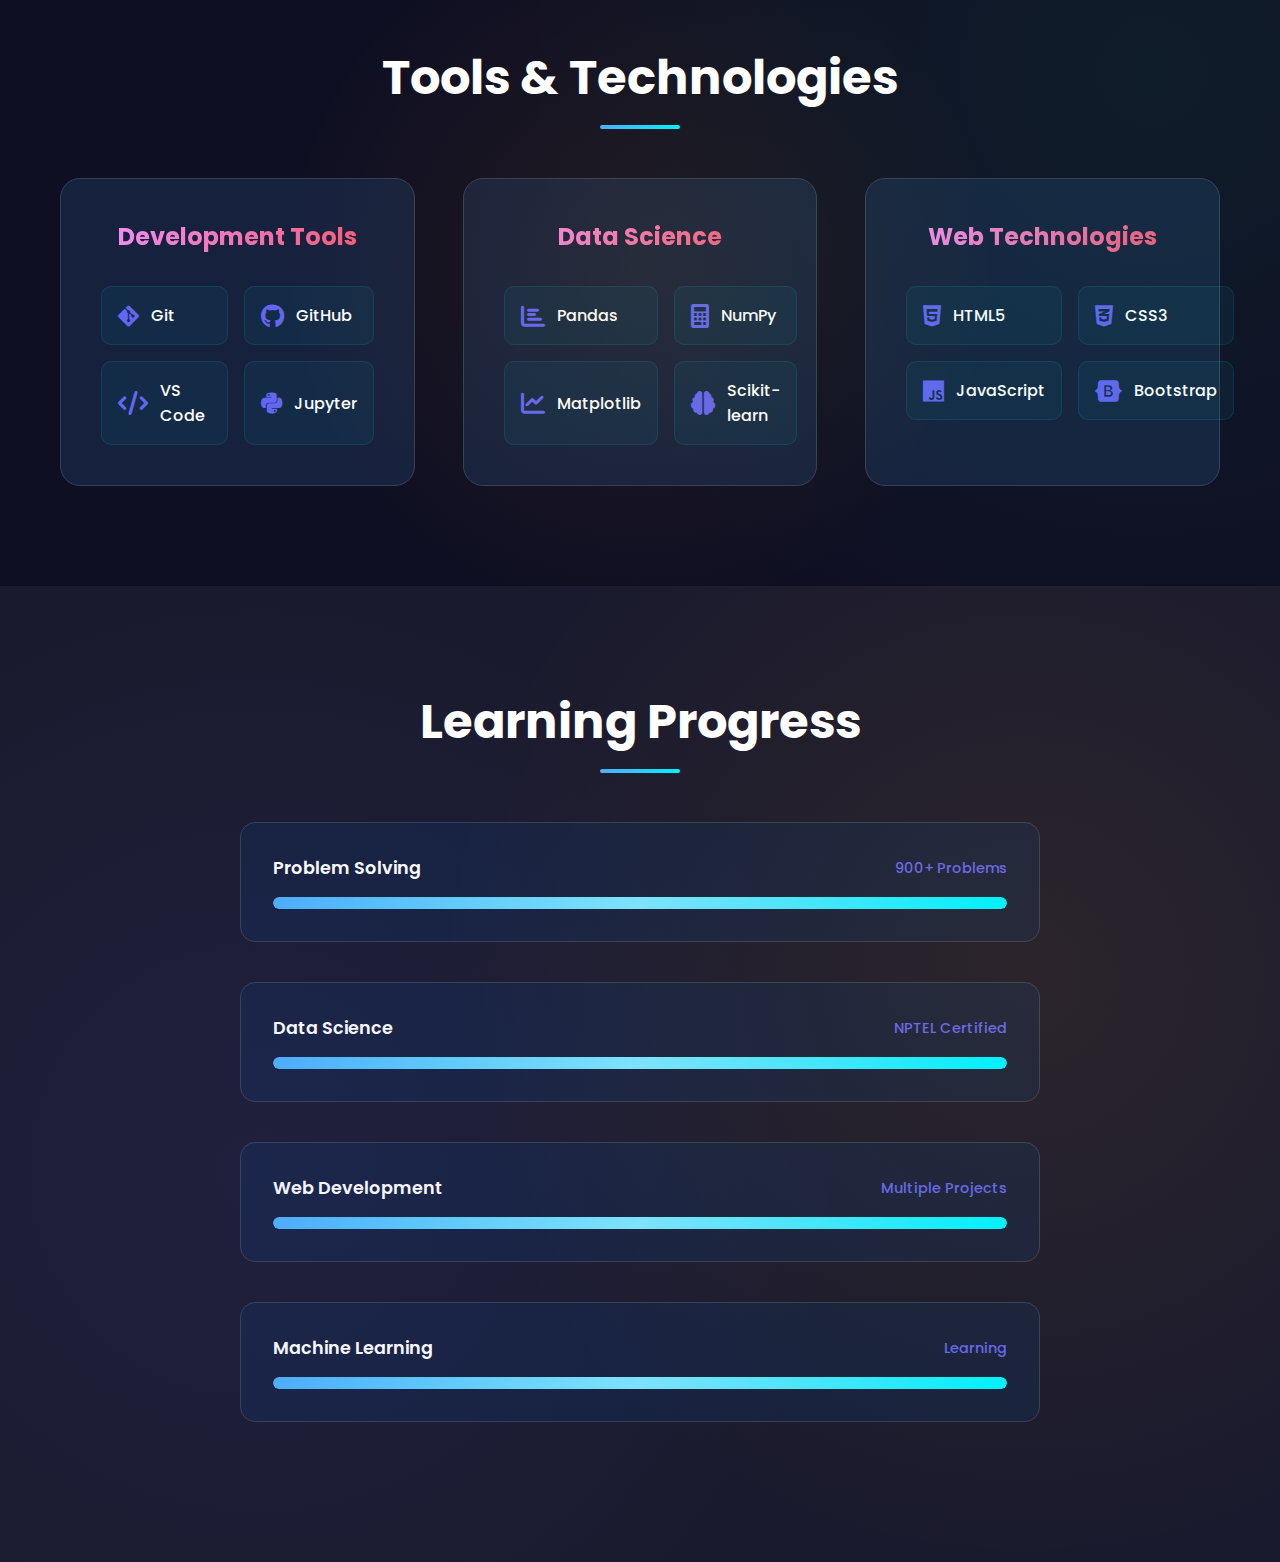
<file: skills.html>
<!DOCTYPE html>
<html lang="en">
<head>
    <meta charset="UTF-8">
    <meta name="viewport" content="width=device-width, initial-scale=1.0">
    <title>Skills - S Mohammed Asif</title>
    <link rel="stylesheet" href="style.css">
    <link rel="stylesheet" href="skills.css">
    <link rel="stylesheet" href="https://cdnjs.cloudflare.com/ajax/libs/font-awesome/6.0.0/css/all.min.css">
    <link href="https://fonts.googleapis.com/css2?family=Poppins:wght@300;400;500;600;700&display=swap" rel="stylesheet">
</head>
<body>
    <!-- Navigation -->
    <nav class="navbar">
        <div class="container">
            <div class="nav-brand">
                <h2>Asif</h2>
            </div>
            <ul class="nav-links" id="navLinks">
                <li><a href="index.html">Home</a></li>
                <li><a href="about.html">About</a></li>
                <li><a href="skills.html" class="active">Skills</a></li>
                <li><a href="projects.html">Projects</a></li>
                <li><a href="contact.html">Contact</a></li>
            </ul>
            <div class="theme-toggle" id="themeToggle">
                <i class="fas fa-moon"></i>
            </div>
            <div class="menu-toggle" id="menuToggle">
                <i class="fas fa-bars"></i>
            </div>
        </div>
    </nav>

    <!-- Skills Hero -->
    <section class="skills-hero">
        <div class="container">
            <h1 class="page-title">My Skills</h1>
            <p class="page-subtitle">Technologies and tools I work with</p>
        </div>
    </section>

    <!-- Technical Skills -->
    <section class="technical-skills">
        <div class="container">
            <h2 class="section-title">Technical Skills</h2>
            <div class="skills-grid">
                <div class="skill-card" data-skill="python">
                    <div class="skill-icon">
                        <i class="fab fa-python"></i>
                    </div>
                    <h3>Python</h3>
                    <div class="skill-level">
                        <div class="skill-bar">
                            <div class="skill-progress" data-width="85%"></div>
                        </div>
                        <span class="skill-percentage">85%</span>
                    </div>
                    <div class="skill-description">
                        Data analysis, machine learning, web development
                    </div>
                </div>

                <div class="skill-card" data-skill="ml">
                    <div class="skill-icon">
                        <i class="fas fa-brain"></i>
                    </div>
                    <h3>Machine Learning</h3>
                    <div class="skill-level">
                        <div class="skill-bar">
                            <div class="skill-progress" data-width="75%"></div>
                        </div>
                        <span class="skill-percentage">75%</span>
                    </div>
                    <div class="skill-description">
                        Scikit-learn, TensorFlow, Neural Networks
                    </div>
                </div>

                <div class="skill-card" data-skill="data">
                    <div class="skill-icon">
                        <i class="fas fa-database"></i>
                    </div>
                    <h3>Data Science</h3>
                    <div class="skill-level">
                        <div class="skill-bar">
                            <div class="skill-progress" data-width="80%"></div>
                        </div>
                        <span class="skill-percentage">80%</span>
                    </div>
                    <div class="skill-description">
                        Pandas, NumPy, Matplotlib, Data Visualization
                    </div>
                </div>

                <div class="skill-card" data-skill="js">
                    <div class="skill-icon">
                        <i class="fab fa-js"></i>
                    </div>
                    <h3>JavaScript</h3>
                    <div class="skill-level">
                        <div class="skill-bar">
                            <div class="skill-progress" data-width="70%"></div>
                        </div>
                        <span class="skill-percentage">70%</span>
                    </div>
                    <div class="skill-description">
                        ES6+, DOM manipulation, Async programming
                    </div>
                </div>

                <div class="skill-card" data-skill="html">
                    <div class="skill-icon">
                        <i class="fab fa-html5"></i>
                    </div>
                    <h3>HTML5</h3>
                    <div class="skill-level">
                        <div class="skill-bar">
                            <div class="skill-progress" data-width="90%"></div>
                        </div>
                        <span class="skill-percentage">90%</span>
                    </div>
                    <div class="skill-description">
                        Semantic HTML, Accessibility, Modern standards
                    </div>
                </div>

                <div class="skill-card" data-skill="css">
                    <div class="skill-icon">
                        <i class="fab fa-css3-alt"></i>
                    </div>
                    <h3>CSS3</h3>
                    <div class="skill-level">
                        <div class="skill-bar">
                            <div class="skill-progress" data-width="85%"></div>
                        </div>
                        <span class="skill-percentage">85%</span>
                    </div>
                    <div class="skill-description">
                        Flexbox, Grid, Animations, Responsive design
                    </div>
                </div>
            </div>
        </div>
    </section>

    <!-- Tools & Technologies -->
    <section class="tools-section">
        <div class="container">
            <h2 class="section-title">Tools & Technologies</h2>
            <div class="tools-grid">
                <div class="tool-category">
                    <h3>Development Tools</h3>
                    <div class="tools-list">
                        <div class="tool-item">
                            <i class="fab fa-git-alt"></i>
                            <span>Git</span>
                        </div>
                        <div class="tool-item">
                            <i class="fab fa-github"></i>
                            <span>GitHub</span>
                        </div>
                        <div class="tool-item">
                            <i class="fas fa-code"></i>
                            <span>VS Code</span>
                        </div>
                        <div class="tool-item">
                            <i class="fab fa-python"></i>
                            <span>Jupyter</span>
                        </div>
                    </div>
                </div>

                <div class="tool-category">
                    <h3>Data Science</h3>
                    <div class="tools-list">
                        <div class="tool-item">
                            <i class="fas fa-chart-bar"></i>
                            <span>Pandas</span>
                        </div>
                        <div class="tool-item">
                            <i class="fas fa-calculator"></i>
                            <span>NumPy</span>
                        </div>
                        <div class="tool-item">
                            <i class="fas fa-chart-line"></i>
                            <span>Matplotlib</span>
                        </div>
                        <div class="tool-item">
                            <i class="fas fa-brain"></i>
                            <span>Scikit-learn</span>
                        </div>
                    </div>
                </div>

                <div class="tool-category">
                    <h3>Web Technologies</h3>
                    <div class="tools-list">
                        <div class="tool-item">
                            <i class="fab fa-html5"></i>
                            <span>HTML5</span>
                        </div>
                        <div class="tool-item">
                            <i class="fab fa-css3-alt"></i>
                            <span>CSS3</span>
                        </div>
                        <div class="tool-item">
                            <i class="fab fa-js"></i>
                            <span>JavaScript</span>
                        </div>
                        <div class="tool-item">
                            <i class="fab fa-bootstrap"></i>
                            <span>Bootstrap</span>
                        </div>
                    </div>
                </div>
            </div>
        </div>
    </section>

    <!-- Skill Progress Chart -->
    <section class="progress-section">
        <div class="container">
            <h2 class="section-title">Learning Progress</h2>
            <div class="progress-chart">
                <div class="progress-item">
                    <div class="progress-info">
                        <span class="progress-label">Problem Solving</span>
                        <span class="progress-value">900+ Problems</span>
                    </div>
                    <div class="progress-bar-container">
                        <div class="progress-bar" data-progress="90"></div>
                    </div>
                </div>

                <div class="progress-item">
                    <div class="progress-info">
                        <span class="progress-label">Data Science</span>
                        <span class="progress-value">NPTEL Certified</span>
                    </div>
                    <div class="progress-bar-container">
                        <div class="progress-bar" data-progress="75"></div>
                    </div>
                </div>

                <div class="progress-item">
                    <div class="progress-info">
                        <span class="progress-label">Web Development</span>
                        <span class="progress-value">Multiple Projects</span>
                    </div>
                    <div class="progress-bar-container">
                        <div class="progress-bar" data-progress="80"></div>
                    </div>
                </div>

                <div class="progress-item">
                    <div class="progress-info">
                        <span class="progress-label">Machine Learning</span>
                        <span class="progress-value">Learning</span>
                    </div>
                    <div class="progress-bar-container">
                        <div class="progress-bar" data-progress="70"></div>
                    </div>
                </div>
            </div>
        </div>
    </section>

    <script src="script.js"></script>
    <script src="skills.js"></script>
</body>
</html>
</file>
<file: style.css>
:root {
    --primary-color: #6366f1;
    --secondary-color: #f59e0b;
    --accent-color: #10b981;
    --bg-primary: #0f0f23;
    --bg-secondary: #1a1a2e;
    --bg-card: #16213e;
    --text-primary: #ffffff;
    --text-secondary: #94a3b8;
    --border-color: #334155;
    --gradient-1: linear-gradient(135deg, #667eea 0%, #764ba2 100%);
    --gradient-2: linear-gradient(135deg, #f093fb 0%, #f5576c 100%);
    --gradient-3: linear-gradient(135deg, #4facfe 0%, #00f2fe 100%);
    --gradient-primary: linear-gradient(135deg, #6366f1 0%, #8b5cf6 100%);
    --gradient-gold: linear-gradient(135deg, #fbbf24 0%, #f59e0b 100%);
}

[data-theme="light"] {
    --primary-color: #6366f1;
    --secondary-color: #f59e0b;
    --accent-color: #10b981;
    --bg-primary: #ffffff;
    --bg-secondary: #f8fafc;
    --bg-card: #ffffff;
    --text-primary: #1f2937;
    --text-secondary: #6b7280;
    --border-color: #e5e7eb;
}

* {
    margin: 0;
    padding: 0;
    box-sizing: border-box;
}

body {
    font-family: 'Poppins', sans-serif;
    background: var(--bg-primary);
    color: var(--text-primary);
    overflow-x: hidden;
    transition: all 0.3s ease;
    position: relative;
}

/* Global Background Animation */
body::before {
    content: '';
    position: fixed;
    top: 0;
    left: 0;
    width: 100%;
    height: 100%;
    background: 
        radial-gradient(circle at 20% 50%, rgba(99, 102, 241, 0.1) 0%, transparent 50%),
        radial-gradient(circle at 80% 20%, rgba(245, 158, 11, 0.1) 0%, transparent 50%),
        radial-gradient(circle at 40% 80%, rgba(16, 185, 129, 0.1) 0%, transparent 50%);
    animation: backgroundMove 20s ease-in-out infinite;
    pointer-events: none;
    z-index: -1;
}

@keyframes backgroundMove {
    0%, 100% {
        background: 
            radial-gradient(circle at 20% 50%, rgba(99, 102, 241, 0.1) 0%, transparent 50%),
            radial-gradient(circle at 80% 20%, rgba(245, 158, 11, 0.1) 0%, transparent 50%),
            radial-gradient(circle at 40% 80%, rgba(16, 185, 129, 0.1) 0%, transparent 50%);
    }
    33% {
        background: 
            radial-gradient(circle at 70% 30%, rgba(99, 102, 241, 0.1) 0%, transparent 50%),
            radial-gradient(circle at 30% 70%, rgba(245, 158, 11, 0.1) 0%, transparent 50%),
            radial-gradient(circle at 90% 40%, rgba(16, 185, 129, 0.1) 0%, transparent 50%);
    }
    66% {
        background: 
            radial-gradient(circle at 40% 70%, rgba(99, 102, 241, 0.1) 0%, transparent 50%),
            radial-gradient(circle at 60% 30%, rgba(245, 158, 11, 0.1) 0%, transparent 50%),
            radial-gradient(circle at 10% 60%, rgba(16, 185, 129, 0.1) 0%, transparent 50%);
    }
}

/* Floating Particles for all pages */
.global-particles {
    position: fixed;
    top: 0;
    left: 0;
    width: 100%;
    height: 100%;
    pointer-events: none;
    z-index: -1;
}

.global-particle {
    position: absolute;
    border-radius: 50%;
    opacity: 0.4;
    animation: globalFloat 8s ease-in-out infinite;
}

@keyframes globalFloat {
    0%, 100% { transform: translateY(0px) translateX(0px) rotate(0deg); }
    25% { transform: translateY(-20px) translateX(10px) rotate(90deg); }
    50% { transform: translateY(-10px) translateX(-10px) rotate(180deg); }
    75% { transform: translateY(-30px) translateX(5px) rotate(270deg); }
}

.container {
    max-width: 1200px;
    margin: 0 auto;
    padding: 0 20px;
}

/* Navigation */
.navbar {
    position: fixed;
    top: 0;
    width: 100%;
    background: rgba(15, 15, 35, 0.95);
    backdrop-filter: blur(20px);
    z-index: 1000;
    padding: 1rem 0;
    transition: all 0.3s ease;
    border-bottom: 1px solid var(--border-color);
}

[data-theme="light"] .navbar {
    background: rgba(255, 255, 255, 0.95);
}

.navbar .container {
    display: flex;
    justify-content: space-between;
    align-items: center;
}

.nav-brand h2 {
    background: var(--gradient-primary);
    -webkit-background-clip: text;
    -webkit-text-fill-color: transparent;
    background-clip: text;
    font-weight: 700;
    font-size: 1.8rem;
}

.nav-links {
    display: flex;
    list-style: none;
    gap: 2rem;
}

.nav-links a {
    text-decoration: none;
    color: var(--text-primary);
    font-weight: 500;
    transition: all 0.3s ease;
    position: relative;
    padding: 0.5rem 1rem;
    border-radius: 25px;
}

.nav-links a:hover,
.nav-links a.active {
    color: var(--primary-color);
    background: rgba(99, 102, 241, 0.1);
    transform: translateY(-2px);
}

.theme-toggle {
    background: var(--bg-card);
    border: 1px solid var(--border-color);
    border-radius: 50%;
    width: 40px;
    height: 40px;
    display: flex;
    align-items: center;
    justify-content: center;
    cursor: pointer;
    transition: all 0.3s ease;
    margin-right: 1rem;
}

.theme-toggle:hover {
    background: var(--primary-color);
    color: var(--bg-primary);
    transform: rotate(180deg) scale(1.1);
    box-shadow: 0 0 20px rgba(99, 102, 241, 0.5);
}

.menu-toggle {
    display: none;
    font-size: 1.5rem;
    cursor: pointer;
    color: var(--text-primary);
}

/* Hero Section */
.hero {
    min-height: 100vh;
    display: flex;
    align-items: center;
    position: relative;
    background: linear-gradient(135deg, var(--bg-primary) 0%, var(--bg-secondary) 100%);
    overflow: hidden;
}

.hero::before {
    content: '';
    position: absolute;
    top: 0;
    left: 0;
    right: 0;
    bottom: 0;
    background: linear-gradient(45deg, rgba(99, 102, 241, 0.05), rgba(245, 158, 11, 0.05));
    pointer-events: none;
    animation: heroGradient 15s ease-in-out infinite;
}

@keyframes heroGradient {
    0%, 100% { background: linear-gradient(45deg, rgba(99, 102, 241, 0.05), rgba(245, 158, 11, 0.05)); }
    50% { background: linear-gradient(225deg, rgba(245, 158, 11, 0.05), rgba(16, 185, 129, 0.05)); }
}

.particles {
    position: absolute;
    top: 0;
    left: 0;
    width: 100%;
    height: 100%;
    pointer-events: none;
}

.particle {
    position: absolute;
    background: var(--primary-color);
    border-radius: 50%;
    opacity: 0.6;
    animation: float 6s ease-in-out infinite;
}

.hero-content {
    display: grid;
    grid-template-columns: 1fr 1fr;
    gap: 4rem;
    align-items: center;
    position: relative;
    z-index: 2;
}

.hero-text h1 {
    font-size: 3.5rem;
    font-weight: 700;
    margin-bottom: 1rem;
    line-height: 1.2;
}

.highlight {
    background: var(--gradient-primary);
    -webkit-background-clip: text;
    -webkit-text-fill-color: transparent;
    background-clip: text;
    position: relative;
}

.highlight::after {
    content: '';
    position: absolute;
    bottom: -5px;
    left: 0;
    width: 100%;
    height: 3px;
    background: var(--gradient-gold);
    border-radius: 2px;
    animation: underlineGlow 2s ease-in-out infinite alternate;
}

@keyframes underlineGlow {
    from { box-shadow: 0 0 5px rgba(245, 158, 11, 0.5); }
    to { box-shadow: 0 0 20px rgba(245, 158, 11, 0.8); }
}

.typing-text {
    font-size: 1.8rem;
    color: var(--secondary-color);
    margin-bottom: 1.5rem;
    min-height: 2.5rem;
    font-weight: 600;
    position: relative;
    display: flex;
    align-items: center;
}

.typing-text::after {
    content: '|';
    color: var(--primary-color);
    animation: blink 1s infinite;
    margin-left: 2px;
    font-weight: 300;
}

@keyframes blink {
    0%, 50% { opacity: 1; }
    51%, 100% { opacity: 0; }
}

.typing-text .word {
    display: inline-block;
    opacity: 0;
    transform: translateY(20px);
    animation: slideInWord 0.5s ease-out forwards;
}

@keyframes slideInWord {
    to {
        opacity: 1;
        transform: translateY(0);
    }
}

.hero-text p {
    font-size: 1.1rem;
    margin-bottom: 2rem;
    color: var(--text-secondary);
    line-height: 1.6;
}

.fade-in {
    animation: fadeInUp 1s ease-out;
}

@keyframes fadeInUp {
    from {
        opacity: 0;
        transform: translateY(30px);
    }
    to {
        opacity: 1;
        transform: translateY(0);
    }
}

.hero-buttons {
    display: flex;
    gap: 1rem;
    margin-bottom: 2rem;
}

.btn {
    padding: 15px 35px;
    border-radius: 50px;
    text-decoration: none;
    font-weight: 600;
    transition: all 0.3s ease;
    display: inline-block;
    border: none;
    cursor: pointer;
    position: relative;
    overflow: hidden;
    text-transform: uppercase;
    letter-spacing: 1px;
}

.btn::before {
    content: '';
    position: absolute;
    top: 0;
    left: -100%;
    width: 100%;
    height: 100%;
    background: linear-gradient(90deg, transparent, rgba(255, 255, 255, 0.2), transparent);
    transition: left 0.5s;
}

.btn:hover::before {
    left: 100%;
}

.btn.primary {
    background: var(--gradient-primary);
    color: white;
    box-shadow: 0 4px 15px rgba(99, 102, 241, 0.3);
}

.btn.primary:hover {
    transform: translateY(-3px);
    box-shadow: 0 10px 30px rgba(99, 102, 241, 0.5);
}

.btn.secondary {
    background: transparent;
    color: var(--primary-color);
    border: 2px solid var(--primary-color);
}

.btn.secondary:hover {
    background: var(--primary-color);
    color: white;
    transform: translateY(-3px);
}

.pulse {
    animation: pulse 2s infinite;
}

@keyframes pulse {
    0% { box-shadow: 0 0 0 0 rgba(99, 102, 241, 0.7); }
    70% { box-shadow: 0 0 0 10px rgba(99, 102, 241, 0); }
    100% { box-shadow: 0 0 0 0 rgba(99, 102, 241, 0); }
}

.social-links {
    display: flex;
    gap: 1rem;
}

.social-link {
    width: 50px;
    height: 50px;
    background: var(--bg-card);
    border: 1px solid var(--border-color);
    border-radius: 50%;
    display: flex;
    align-items: center;
    justify-content: center;
    color: var(--text-primary);
    font-size: 1.2rem;
    transition: all 0.3s ease;
    text-decoration: none;
}

.social-link:hover {
    background: var(--gradient-primary);
    color: white;
    transform: translateY(-5px) rotate(360deg);
    box-shadow: 0 10px 20px rgba(99, 102, 241, 0.3);
}

.hero-image {
    display: flex;
    justify-content: center;
    align-items: center;
}

.image-container {
    width: 400px;
    height: 400px;
    position: relative;
    display: flex;
    align-items: center;
    justify-content: center;
}

.rotating-border {
    position: absolute;
    width: 100%;
    height: 100%;
    border: 2px solid var(--primary-color);
    border-radius: 50%;
    animation: rotate 10s linear infinite;
}

.rotating-border::before {
    content: '';
    position: absolute;
    top: -5px;
    left: -5px;
    right: -5px;
    bottom: -5px;
    border: 2px solid var(--secondary-color);
    border-radius: 50%;
    animation: rotate 15s linear infinite reverse;
}

@keyframes rotate {
    from { transform: rotate(0deg); }
    to { transform: rotate(360deg); }
}

.profile-img {
    width: 300px;
    height: 300px;
    background: var(--gradient-primary);
    border-radius: 50%;
    position: relative;
    overflow: hidden;
    box-shadow: 0 0 50px rgba(99, 102, 241, 0.3);
}

.hologram-effect {
    position: absolute;
    top: 0;
    left: 0;
    right: 0;
    bottom: 0;
    background: linear-gradient(45deg, transparent 30%, rgba(99, 102, 241, 0.1) 50%, transparent 70%);
    animation: hologram 3s ease-in-out infinite;
}

@keyframes hologram {
    0%, 100% { transform: translateX(-100%); }
    50% { transform: translateX(100%); }
}

.floating-elements {
    position: absolute;
    width: 100%;
    height: 100%;
}

.element {
    position: absolute;
    border-radius: 50%;
    background: var(--accent-color);
    animation: float 6s ease-in-out infinite;
    box-shadow: 0 0 20px rgba(16, 185, 129, 0.5);
}

.element-1 {
    width: 60px;
    height: 60px;
    top: 20%;
    left: 10%;
    animation-delay: 0s;
}

.element-2 {
    width: 40px;
    height: 40px;
    top: 60%;
    right: 20%;
    animation-delay: 2s;
}

.element-3 {
    width: 80px;
    height: 80px;
    bottom: 20%;
    left: 20%;
    animation-delay: 4s;
}

@keyframes float {
    0%, 100% { transform: translateY(0px) rotate(0deg); }
    50% { transform: translateY(-20px) rotate(180deg); }
}

.scroll-indicator {
    position: absolute;
    bottom: 30px;
    left: 50%;
    transform: translateX(-50%);
    animation: bounce 2s infinite;
}

.scroll-arrow {
    width: 30px;
    height: 30px;
    border: 2px solid var(--primary-color);
    border-top: none;
    border-left: none;
    transform: rotate(45deg);
}

@keyframes bounce {
    0%, 20%, 50%, 80%, 100% { transform: translateX(-50%) translateY(0); }
    40% { transform: translateX(-50%) translateY(-10px); }
    60% { transform: translateX(-50%) translateY(-5px); }
}

/* Stats Section */
.stats {
    padding: 80px 0;
    background: var(--bg-secondary);
    position: relative;
}

.stats::before {
    content: '';
    position: absolute;
    top: 0;
    left: 0;
    right: 0;
    bottom: 0;
    background: radial-gradient(circle at 50% 50%, rgba(16, 185, 129, 0.1) 0%, transparent 70%);
}

.stats-grid {
    display: grid;
    grid-template-columns: repeat(auto-fit, minmax(200px, 1fr));
    gap: 2rem;
    position: relative;
    z-index: 2;
}

.stat-card {
    background: var(--bg-card);
    padding: 2rem;
    border-radius: 20px;
    text-align: center;
    border: 1px solid var(--border-color);
    transition: all 0.3s ease;
    position: relative;
    overflow: hidden;
}

.stat-card::before {
    content: '';
    position: absolute;
    top: 0;
    left: -100%;
    width: 100%;
    height: 100%;
    background: linear-gradient(90deg, transparent, rgba(99, 102, 241, 0.1), transparent);
    transition: left 0.5s;
}

.stat-card:hover::before {
    left: 100%;
}

.stat-card:hover {
    transform: translateY(-10px) scale(1.05);
    box-shadow: 0 20px 40px rgba(99, 102, 241, 0.2);
    border-color: var(--primary-color);
}

.stat-number {
    font-size: 3rem;
    font-weight: 700;
    background: var(--gradient-gold);
    -webkit-background-clip: text;
    -webkit-text-fill-color: transparent;
    background-clip: text;
    margin-bottom: 0.5rem;
}

.stat-label {
    color: var(--text-secondary);
    font-weight: 500;
    text-transform: uppercase;
    letter-spacing: 1px;
}

/* Responsive Design */
@media (max-width: 768px) {
    .menu-toggle {
        display: block;
    }

    .nav-links {
        position: fixed;
        top: 70px;
        left: -100%;
        width: 100%;
        height: calc(100vh - 70px);
        background: var(--bg-primary);
        flex-direction: column;
        justify-content: flex-start;
        align-items: center;
        padding-top: 2rem;
        transition: left 0.3s ease;
        border-right: 1px solid var(--border-color);
    }

    .nav-links.active {
        left: 0;
    }

    .hero-content {
        grid-template-columns: 1fr;
        text-align: center;
        gap: 2rem;
    }

    .hero-text h1 {
        font-size: 2.5rem;
    }

    .typing-text {
        font-size: 1.5rem;
    }

    .image-container {
        width: 300px;
        height: 300px;
    }

    .profile-img {
        width: 250px;
        height: 250px;
    }

    .stats-grid {
        grid-template-columns: repeat(2, 1fr);
    }

    .hero-buttons {
        justify-content: center;
    }
}

@media (max-width: 480px) {
    .hero-text h1 {
        font-size: 2rem;
    }

    .typing-text {
        font-size: 1.3rem;
    }

    .hero-buttons {
        flex-direction: column;
        gap: 1rem;
    }

    .stats-grid {
        grid-template-columns: 1fr;
    }

    .image-container {
        width: 250px;
        height: 250px;
    }

    .profile-img {
        width: 200px;
        height: 200px;
    }
}
</file>
<file: about.css>
/* About Page Specific Styles */
.about-hero {
    min-height: 100vh;
    display: flex;
    align-items: center;
    padding-top: 100px;
    background: linear-gradient(135deg, var(--bg-primary) 0%, var(--bg-secondary) 100%);
    position: relative;
    overflow: hidden;
}

.about-hero::before {
    content: '';
    position: absolute;
    top: 0;
    left: 0;
    right: 0;
    bottom: 0;
    background: 
        radial-gradient(circle at 30% 70%, rgba(99, 102, 241, 0.1) 0%, transparent 50%),
        radial-gradient(circle at 70% 30%, rgba(16, 185, 129, 0.1) 0%, transparent 50%);
    animation: aboutBackground 18s ease-in-out infinite;
    pointer-events: none;
}

@keyframes aboutBackground {
    0%, 100% {
        background: 
            radial-gradient(circle at 30% 70%, rgba(99, 102, 241, 0.1) 0%, transparent 50%),
            radial-gradient(circle at 70% 30%, rgba(16, 185, 129, 0.1) 0%, transparent 50%);
    }
    50% {
        background: 
            radial-gradient(circle at 80% 40%, rgba(99, 102, 241, 0.1) 0%, transparent 50%),
            radial-gradient(circle at 20% 80%, rgba(16, 185, 129, 0.1) 0%, transparent 50%);
    }
}

.about-content {
    display: grid;
    grid-template-columns: 1fr 1fr;
    gap: 4rem;
    align-items: center;
}

.page-title {
    font-size: 4rem;
    font-weight: 700;
    margin-bottom: 1rem;
    background: linear-gradient(45deg, var(--primary-color), var(--secondary-color));
    -webkit-background-clip: text;
    -webkit-text-fill-color: transparent;
    background-clip: text;
}

.subtitle {
    font-size: 1.8rem;
    color: var(--primary-color);
    margin-bottom: 2rem;
}

.description {
    font-size: 1.2rem;
    line-height: 1.8;
    color: var(--text-secondary);
}

.about-image {
    display: flex;
    justify-content: center;
}

.image-frame {
    position: relative;
    width: 350px;
    height: 350px;
}

.profile-picture {
    width: 100%;
    height: 100%;
    background: linear-gradient(45deg, var(--primary-color), var(--secondary-color));
    border-radius: 20px;
    position: relative;
    overflow: hidden;
}

.frame-border {
    position: absolute;
    top: -10px;
    left: -10px;
    right: -10px;
    bottom: -10px;
    border: 2px solid var(--primary-color);
    border-radius: 25px;
    animation: borderGlow 3s ease-in-out infinite;
}

@keyframes borderGlow {
    0%, 100% { box-shadow: 0 0 20px rgba(0, 212, 255, 0.3); }
    50% { box-shadow: 0 0 40px rgba(0, 212, 255, 0.6); }
}

/* Education Timeline */
.education-section {
    padding: 100px 0;
    background: var(--bg-secondary);
    position: relative;
    overflow: hidden;
}

.education-section::before {
    content: '';
    position: absolute;
    top: 0;
    left: 0;
    right: 0;
    bottom: 0;
    background: 
        radial-gradient(circle at 60% 20%, rgba(245, 158, 11, 0.08) 0%, transparent 50%),
        radial-gradient(circle at 20% 80%, rgba(99, 102, 241, 0.08) 0%, transparent 50%);
    animation: sectionBackground 16s ease-in-out infinite;
    pointer-events: none;
}

@keyframes sectionBackground {
    0%, 100% {
        transform: translateX(0) translateY(0);
    }
    50% {
        transform: translateX(20px) translateY(-20px);
    }
}

.section-title {
    text-align: center;
    font-size: 3rem;
    font-weight: 700;
    margin-bottom: 4rem;
    color: var(--text-primary);
    position: relative;
}

.section-title::after {
    content: '';
    position: absolute;
    bottom: -15px;
    left: 50%;
    transform: translateX(-50%);
    width: 80px;
    height: 4px;
    background: linear-gradient(45deg, var(--primary-color), var(--secondary-color));
    border-radius: 2px;
}

.timeline {
    position: relative;
    max-width: 800px;
    margin: 0 auto;
}

.timeline::before {
    content: '';
    position: absolute;
    left: 50%;
    top: 0;
    bottom: 0;
    width: 2px;
    background: var(--primary-color);
    transform: translateX(-50%);
}

.timeline-item {
    position: relative;
    margin-bottom: 3rem;
    width: 50%;
    animation: slideIn 0.6s ease-out;
}

.timeline-item:nth-child(odd) {
    left: 0;
    padding-right: 3rem;
}

.timeline-item:nth-child(even) {
    left: 50%;
    padding-left: 3rem;
}

.timeline-marker {
    position: absolute;
    width: 20px;
    height: 20px;
    background: var(--primary-color);
    border-radius: 50%;
    top: 20px;
    box-shadow: 0 0 20px rgba(0, 212, 255, 0.5);
}

.timeline-item:nth-child(odd) .timeline-marker {
    right: -10px;
}

.timeline-item:nth-child(even) .timeline-marker {
    left: -10px;
}

.timeline-content {
    background: var(--bg-card);
    padding: 2rem;
    border-radius: 15px;
    border: 1px solid var(--border-color);
    transition: all 0.3s ease;
    position: relative;
}

.timeline-content:hover {
    transform: translateY(-5px);
    box-shadow: 0 15px 30px rgba(0, 212, 255, 0.2);
}

.timeline-year {
    background: var(--primary-color);
    color: var(--bg-primary);
    padding: 0.5rem 1rem;
    border-radius: 20px;
    font-weight: 600;
    display: inline-block;
    margin-bottom: 1rem;
}

.timeline-content h3 {
    color: var(--text-primary);
    margin-bottom: 0.5rem;
    font-size: 1.3rem;
}

.timeline-content h4 {
    color: var(--primary-color);
    margin-bottom: 1rem;
    font-weight: 500;
}

.timeline-details {
    display: flex;
    gap: 0.5rem;
    margin-top: 1rem;
}

.detail-tag {
    background: rgba(0, 212, 255, 0.1);
    color: var(--primary-color);
    padding: 0.25rem 0.75rem;
    border-radius: 15px;
    font-size: 0.8rem;
    border: 1px solid var(--primary-color);
}

@keyframes slideIn {
    from {
        opacity: 0;
        transform: translateX(-50px);
    }
    to {
        opacity: 1;
        transform: translateX(0);
    }
}

/* Achievements Section */
.achievements-section {
    padding: 100px 0;
    background: var(--bg-primary);
    position: relative;
    overflow: hidden;
}

.achievements-section::before {
    content: '';
    position: absolute;
    top: 0;
    left: 0;
    right: 0;
    bottom: 0;
    background: 
        radial-gradient(circle at 80% 60%, rgba(16, 185, 129, 0.08) 0%, transparent 50%),
        radial-gradient(circle at 40% 20%, rgba(245, 158, 11, 0.08) 0%, transparent 50%);
    animation: achievementBackground 14s ease-in-out infinite;
    pointer-events: none;
}

@keyframes achievementBackground {
    0%, 100% {
        transform: rotate(0deg) scale(1);
    }
    50% {
        transform: rotate(2deg) scale(1.02);
    }
}

.achievements-grid {
    display: grid;
    grid-template-columns: repeat(auto-fit, minmax(280px, 1fr));
    gap: 2rem;
}

.achievement-card {
    background: var(--bg-card);
    padding: 2.5rem;
    border-radius: 20px;
    text-align: center;
    border: 1px solid var(--border-color);
    transition: all 0.3s ease;
    position: relative;
    overflow: hidden;
}

.achievement-card::before {
    content: '';
    position: absolute;
    top: 0;
    left: -100%;
    width: 100%;
    height: 100%;
    background: linear-gradient(90deg, transparent, rgba(0, 212, 255, 0.1), transparent);
    transition: left 0.5s;
}

.achievement-card:hover::before {
    left: 100%;
}

.achievement-card:hover {
    transform: translateY(-10px) scale(1.02);
    box-shadow: 0 20px 40px rgba(0, 212, 255, 0.3);
}

.achievement-icon {
    font-size: 3rem;
    color: var(--primary-color);
    margin-bottom: 1.5rem;
}

.achievement-card h3 {
    color: var(--text-primary);
    margin-bottom: 1rem;
    font-size: 1.3rem;
}

.achievement-card p {
    color: var(--text-secondary);
    margin-bottom: 1.5rem;
}

.achievement-score {
    background: linear-gradient(45deg, var(--primary-color), var(--secondary-color));
    color: var(--bg-primary);
    padding: 0.75rem 1.5rem;
    border-radius: 25px;
    font-weight: 600;
    display: inline-block;
}

/* Personal Section */
.personal-section {
    padding: 100px 0;
    background: var(--bg-secondary);
    position: relative;
    overflow: hidden;
}

.personal-section::before {
    content: '';
    position: absolute;
    top: 0;
    left: 0;
    right: 0;
    bottom: 0;
    background: 
        radial-gradient(circle at 20% 40%, rgba(99, 102, 241, 0.08) 0%, transparent 50%),
        radial-gradient(circle at 90% 70%, rgba(16, 185, 129, 0.08) 0%, transparent 50%);
    animation: personalBackground 20s ease-in-out infinite;
    pointer-events: none;
}

@keyframes personalBackground {
    0%, 100% {
        background: 
            radial-gradient(circle at 20% 40%, rgba(99, 102, 241, 0.08) 0%, transparent 50%),
            radial-gradient(circle at 90% 70%, rgba(16, 185, 129, 0.08) 0%, transparent 50%);
    }
    33% {
        background: 
            radial-gradient(circle at 70% 20%, rgba(99, 102, 241, 0.08) 0%, transparent 50%),
            radial-gradient(circle at 30% 90%, rgba(16, 185, 129, 0.08) 0%, transparent 50%);
    }
    66% {
        background: 
            radial-gradient(circle at 50% 80%, rgba(99, 102, 241, 0.08) 0%, transparent 50%),
            radial-gradient(circle at 80% 30%, rgba(16, 185, 129, 0.08) 0%, transparent 50%);
    }
}

.personal-grid {
    display: grid;
    grid-template-columns: 1fr 1fr;
    gap: 4rem;
}

.personal-info h2,
.interests h2 {
    color: var(--text-primary);
    margin-bottom: 2rem;
    font-size: 2rem;
}

.info-list {
    display: flex;
    flex-direction: column;
    gap: 1.5rem;
}

.info-item {
    display: flex;
    justify-content: space-between;
    align-items: center;
    padding: 1rem;
    background: var(--bg-card);
    border-radius: 10px;
    border: 1px solid var(--border-color);
    transition: all 0.3s ease;
}

.info-item:hover {
    transform: translateX(10px);
    box-shadow: 0 5px 15px rgba(0, 212, 255, 0.2);
}

.info-label {
    color: var(--text-secondary);
    font-weight: 500;
}

.info-value {
    color: var(--primary-color);
    font-weight: 600;
}

.interests-tags {
    display: flex;
    flex-wrap: wrap;
    gap: 1rem;
}

.interest-tag {
    background: var(--bg-card);
    color: var(--text-primary);
    padding: 0.75rem 1.5rem;
    border-radius: 25px;
    border: 1px solid var(--border-color);
    transition: all 0.3s ease;
    cursor: pointer;
}

.interest-tag:hover {
    background: var(--primary-color);
    color: var(--bg-primary);
    transform: translateY(-3px);
    box-shadow: 0 10px 20px rgba(0, 212, 255, 0.3);
}

/* Responsive Design */
@media (max-width: 768px) {
    .about-content {
        grid-template-columns: 1fr;
        text-align: center;
    }

    .page-title {
        font-size: 3rem;
    }

    .timeline::before {
        left: 20px;
    }

    .timeline-item {
        width: 100%;
        left: 0 !important;
        padding-left: 3rem !important;
        padding-right: 0 !important;
    }

    .timeline-marker {
        left: 10px !important;
    }

    .personal-grid {
        grid-template-columns: 1fr;
    }

    .achievements-grid {
        grid-template-columns: 1fr;
    }
}
</file>
<file: contact.css>
/* Contact Page Specific Styles */
.contact-hero {
    min-height: 60vh;
    display: flex;
    align-items: center;
    justify-content: center;
    text-align: center;
    padding-top: 100px;
    background: linear-gradient(135deg, var(--bg-primary) 0%, var(--bg-secondary) 100%);
    position: relative;
    overflow: hidden;
}

.contact-hero::before {
    content: '';
    position: absolute;
    top: 0;
    left: 0;
    right: 0;
    bottom: 0;
    background: 
        radial-gradient(circle at 60% 40%, rgba(99, 102, 241, 0.12) 0%, transparent 50%),
        radial-gradient(circle at 20% 80%, rgba(16, 185, 129, 0.12) 0%, transparent 50%);
    animation: contactHeroBackground 17s ease-in-out infinite;
    pointer-events: none;
}

@keyframes contactHeroBackground {
    0%, 100% {
        background: 
            radial-gradient(circle at 60% 40%, rgba(99, 102, 241, 0.12) 0%, transparent 50%),
            radial-gradient(circle at 20% 80%, rgba(16, 185, 129, 0.12) 0%, transparent 50%);
    }
    50% {
        background: 
            radial-gradient(circle at 30% 70%, rgba(99, 102, 241, 0.12) 0%, transparent 50%),
            radial-gradient(circle at 80% 30%, rgba(16, 185, 129, 0.12) 0%, transparent 50%);
    }
}

.contact-hero::before {
    content: '';
    position: absolute;
    top: 0;
    left: 0;
    right: 0;
    bottom: 0;
    background: radial-gradient(circle at 40% 60%, rgba(124, 58, 237, 0.1) 0%, transparent 50%),
                radial-gradient(circle at 60% 40%, rgba(0, 245, 255, 0.1) 0%, transparent 50%);
}

.page-title {
    font-size: 4rem;
    font-weight: 700;
    margin-bottom: 1rem;
    background: var(--gradient-3);
    -webkit-background-clip: text;
    -webkit-text-fill-color: transparent;
    background-clip: text;
    position: relative;
    z-index: 2;
}

.page-subtitle {
    font-size: 1.3rem;
    color: var(--text-secondary);
    position: relative;
    z-index: 2;
}

/* Contact Content */
.contact-content {
    padding: 100px 0;
    background: var(--bg-secondary);
    position: relative;
    overflow: hidden;
}

.contact-content::before {
    content: '';
    position: absolute;
    top: 0;
    left: 0;
    right: 0;
    bottom: 0;
    background: 
        radial-gradient(circle at 80% 20%, rgba(245, 158, 11, 0.1) 0%, transparent 50%),
        radial-gradient(circle at 30% 70%, rgba(99, 102, 241, 0.1) 0%, transparent 50%);
    animation: contactContentBackground 19s ease-in-out infinite;
    pointer-events: none;
}

@keyframes contactContentBackground {
    0%, 100% {
        transform: translateX(0) translateY(0);
    }
    33% {
        transform: translateX(20px) translateY(-10px);
    }
    66% {
        transform: translateX(-10px) translateY(20px);
    }
}

.contact-grid {
    display: grid;
    grid-template-columns: 1fr 1fr;
    gap: 4rem;
    align-items: start;
}

/* Contact Info */
.contact-info h2 {
    color: var(--text-primary);
    font-size: 2.5rem;
    margin-bottom: 1.5rem;
    background: var(--gradient-2);
    -webkit-background-clip: text;
    -webkit-text-fill-color: transparent;
    background-clip: text;
}

.contact-info > p {
    color: var(--text-secondary);
    font-size: 1.1rem;
    line-height: 1.6;
    margin-bottom: 3rem;
}

.contact-methods {
    margin-bottom: 3rem;
}

.contact-method {
    display: flex;
    align-items: center;
    gap: 1.5rem;
    margin-bottom: 2rem;
    padding: 1.5rem;
    background: var(--bg-card);
    border-radius: 15px;
    border: 1px solid var(--border-color);
    transition: all 0.3s ease;
}

.contact-method:hover {
    transform: translateX(10px);
    box-shadow: 0 10px 25px rgba(0, 245, 255, 0.2);
    border-color: var(--primary-color);
}

.method-icon {
    width: 60px;
    height: 60px;
    background: var(--gradient-3);
    border-radius: 50%;
    display: flex;
    align-items: center;
    justify-content: center;
    font-size: 1.5rem;
    color: var(--bg-primary);
    flex-shrink: 0;
}

.method-info h3 {
    color: var(--text-primary);
    margin-bottom: 0.5rem;
    font-size: 1.2rem;
}

.method-info p {
    color: var(--text-secondary);
    margin-bottom: 0.5rem;
}

.method-link {
    color: var(--primary-color);
    text-decoration: none;
    font-weight: 500;
    transition: all 0.3s ease;
}

.method-link:hover {
    color: var(--secondary-color);
    text-decoration: underline;
}

/* Social Section */
.social-section h3 {
    color: var(--text-primary);
    margin-bottom: 1.5rem;
    font-size: 1.5rem;
}

.social-links {
    display: flex;
    gap: 1rem;
}

.social-link {
    width: 50px;
    height: 50px;
    background: var(--bg-card);
    border: 1px solid var(--border-color);
    border-radius: 50%;
    display: flex;
    align-items: center;
    justify-content: center;
    color: var(--text-primary);
    font-size: 1.2rem;
    text-decoration: none;
    transition: all 0.3s ease;
}

.social-link:hover {
    background: var(--gradient-3);
    color: var(--bg-primary);
    transform: translateY(-5px) rotate(360deg);
    box-shadow: 0 10px 20px rgba(0, 245, 255, 0.3);
}

/* Contact Form */
.contact-form-section {
    position: relative;
}

.form-container {
    background: var(--bg-card);
    padding: 3rem;
    border-radius: 20px;
    border: 1px solid var(--border-color);
    box-shadow: 0 10px 30px rgba(0, 0, 0, 0.2);
    position: relative;
    overflow: hidden;
}

.form-container::before {
    content: '';
    position: absolute;
    top: 0;
    left: 0;
    right: 0;
    height: 4px;
    background: var(--gradient-3);
}

.form-container h2 {
    color: var(--text-primary);
    font-size: 2rem;
    margin-bottom: 2rem;
    text-align: center;
}

.contact-form {
    display: flex;
    flex-direction: column;
    gap: 1.5rem;
}

.form-row {
    display: grid;
    grid-template-columns: 1fr 1fr;
    gap: 1rem;
}

.form-group {
    position: relative;
}

.form-group label {
    display: block;
    color: var(--text-secondary);
    margin-bottom: 0.5rem;
    font-weight: 500;
    transition: all 0.3s ease;
}

.form-group input,
.form-group textarea {
    width: 100%;
    padding: 1rem;
    background: transparent;
    border: none;
    border-bottom: 2px solid var(--border-color);
    color: var(--text-primary);
    font-family: inherit;
    font-size: 1rem;
    transition: all 0.3s ease;
    resize: vertical;
}

.form-group input:focus,
.form-group textarea:focus {
    outline: none;
    border-bottom-color: var(--primary-color);
}

.form-group input:focus + .form-line,
.form-group textarea:focus + .form-line {
    transform: scaleX(1);
}

.form-group input:focus ~ label,
.form-group textarea:focus ~ label {
    color: var(--primary-color);
}

.form-line {
    position: absolute;
    bottom: 0;
    left: 0;
    width: 100%;
    height: 2px;
    background: var(--gradient-3);
    transform: scaleX(0);
    transition: transform 0.3s ease;
}

.submit-btn {
    background: var(--gradient-3);
    color: var(--bg-primary);
    border: none;
    padding: 1rem 2rem;
    border-radius: 50px;
    font-size: 1.1rem;
    font-weight: 600;
    cursor: pointer;
    transition: all 0.3s ease;
    display: flex;
    align-items: center;
    justify-content: center;
    gap: 0.5rem;
    text-transform: uppercase;
    letter-spacing: 1px;
    margin-top: 1rem;
    position: relative;
    overflow: hidden;
}

.submit-btn::before {
    content: '';
    position: absolute;
    top: 0;
    left: -100%;
    width: 100%;
    height: 100%;
    background: linear-gradient(90deg, transparent, rgba(255, 255, 255, 0.3), transparent);
    transition: left 0.5s;
}

.submit-btn:hover::before {
    left: 100%;
}

.submit-btn:hover {
    transform: translateY(-3px);
    box-shadow: 0 10px 25px rgba(0, 245, 255, 0.4);
}

.btn-icon {
    transition: transform 0.3s ease;
}

.submit-btn:hover .btn-icon {
    transform: translateX(5px);
}

/* Quick Contact */
.quick-contact {
    padding: 80px 0;
    background: var(--bg-primary);
    text-align: center;
    position: relative;
    overflow: hidden;
}

.quick-contact::before {
    content: '';
    position: absolute;
    top: 0;
    left: 0;
    right: 0;
    bottom: 0;
    background: 
        radial-gradient(circle at 40% 60%, rgba(16, 185, 129, 0.08) 0%, transparent 50%),
        radial-gradient(circle at 70% 30%, rgba(245, 158, 11, 0.08) 0%, transparent 50%);
    animation: quickContactBackground 15s ease-in-out infinite;
    pointer-events: none;
}

@keyframes quickContactBackground {
    0%, 100% {
        transform: rotate(0deg) scale(1);
    }
    50% {
        transform: rotate(1deg) scale(1.02);
    }
}

.quick-contact::before {
    content: '';
    position: absolute;
    top: 0;
    left: 0;
    right: 0;
    bottom: 0;
    background: radial-gradient(circle at 50% 50%, rgba(255, 0, 128, 0.1) 0%, transparent 70%);
}

.quick-contact-content {
    position: relative;
    z-index: 2;
}

.quick-contact h2 {
    font-size: 2.5rem;
    color: var(--text-primary);
    margin-bottom: 1rem;
}

.quick-contact p {
    font-size: 1.2rem;
    color: var(--text-secondary);
    margin-bottom: 2rem;
}

.quick-actions {
    display: flex;
    justify-content: center;
    gap: 1.5rem;
}

.quick-btn {
    padding: 1rem 2rem;
    border-radius: 50px;
    text-decoration: none;
    font-weight: 600;
    display: flex;
    align-items: center;
    gap: 0.5rem;
    transition: all 0.3s ease;
    text-transform: uppercase;
    letter-spacing: 1px;
}

.quick-btn.primary {
    background: var(--gradient-3);
    color: var(--bg-primary);
}

.quick-btn.secondary {
    background: transparent;
    color: var(--primary-color);
    border: 2px solid var(--primary-color);
}

.quick-btn:hover {
    transform: translateY(-3px);
    box-shadow: 0 10px 25px rgba(0, 245, 255, 0.3);
}

.quick-btn.secondary:hover {
    background: var(--primary-color);
    color: var(--bg-primary);
}

/* Floating Contact */
.floating-contact {
    position: fixed;
    bottom: 30px;
    right: 30px;
    z-index: 1000;
}

.floating-btn {
    width: 60px;
    height: 60px;
    background: var(--gradient-3);
    border-radius: 50%;
    display: flex;
    align-items: center;
    justify-content: center;
    color: var(--bg-primary);
    font-size: 1.5rem;
    cursor: pointer;
    transition: all 0.3s ease;
    box-shadow: 0 4px 20px rgba(0, 245, 255, 0.3);
}

.floating-btn:hover {
    transform: scale(1.1);
    box-shadow: 0 6px 25px rgba(0, 245, 255, 0.5);
}

.floating-menu {
    position: absolute;
    bottom: 70px;
    right: 0;
    display: flex;
    flex-direction: column;
    gap: 0.5rem;
    opacity: 0;
    visibility: hidden;
    transform: translateY(20px);
    transition: all 0.3s ease;
}

.floating-contact:hover .floating-menu {
    opacity: 1;
    visibility: visible;
    transform: translateY(0);
}

.floating-item {
    width: 50px;
    height: 50px;
    background: var(--bg-card);
    border: 1px solid var(--border-color);
    border-radius: 50%;
    display: flex;
    align-items: center;
    justify-content: center;
    color: var(--text-primary);
    text-decoration: none;
    transition: all 0.3s ease;
}

.floating-item:hover {
    background: var(--gradient-2);
    color: var(--bg-primary);
    transform: scale(1.1);
}

/* Responsive Design */
@media (max-width: 768px) {
    .page-title {
        font-size: 3rem;
    }

    .contact-grid {
        grid-template-columns: 1fr;
        gap: 2rem;
    }

    .form-row {
        grid-template-columns: 1fr;
    }

    .form-container {
        padding: 2rem;
    }

    .quick-actions {
        flex-direction: column;
        align-items: center;
    }

    .floating-contact {
        bottom: 20px;
        right: 20px;
    }
}

@media (max-width: 480px) {
    .page-title {
        font-size: 2.5rem;
    }

    .contact-method {
        flex-direction: column;
        text-align: center;
        gap: 1rem;
    }

    .form-container {
        padding: 1.5rem;
    }

    .quick-contact h2 {
        font-size: 2rem;
    }
}
</file>
<file: projects.css>
/* Projects Page Specific Styles */
.projects-hero {
    min-height: 70vh;
    display: flex;
    align-items: center;
    justify-content: center;
    text-align: center;
    padding-top: 100px;
    background: linear-gradient(135deg, var(--bg-primary) 0%, var(--bg-secondary) 100%);
    position: relative;
    overflow: hidden;
}

.projects-hero::before {
    content: '';
    position: absolute;
    top: 0;
    left: 0;
    right: 0;
    bottom: 0;
    background: radial-gradient(circle at 20% 80%, rgba(99, 102, 241, 0.15) 0%, transparent 50%),
                radial-gradient(circle at 80% 20%, rgba(245, 158, 11, 0.15) 0%, transparent 50%),
                radial-gradient(circle at 50% 50%, rgba(16, 185, 129, 0.1) 0%, transparent 70%);
}

/* Floating Shapes */
.floating-shapes {
    position: absolute;
    top: 0;
    left: 0;
    width: 100%;
    height: 100%;
    overflow: hidden;
    pointer-events: none;
}

.shape {
    position: absolute;
    border-radius: 50%;
    background: linear-gradient(45deg, rgba(99, 102, 241, 0.1), rgba(245, 158, 11, 0.1));
    animation: floatShape 8s ease-in-out infinite;
}

.shape-1 {
    width: 100px;
    height: 100px;
    top: 20%;
    left: 10%;
    animation-delay: 0s;
}

.shape-2 {
    width: 150px;
    height: 150px;
    top: 60%;
    right: 15%;
    animation-delay: 2s;
}

.shape-3 {
    width: 80px;
    height: 80px;
    bottom: 30%;
    left: 70%;
    animation-delay: 4s;
}

@keyframes floatShape {
    0%, 100% { transform: translateY(0px) rotate(0deg); }
    50% { transform: translateY(-30px) rotate(180deg); }
}

.page-title {
    font-size: 4rem;
    font-weight: 700;
    margin-bottom: 1rem;
    background: var(--gradient-primary);
    -webkit-background-clip: text;
    -webkit-text-fill-color: transparent;
    background-clip: text;
    position: relative;
    z-index: 2;
    animation: titleGlow 3s ease-in-out infinite alternate;
}

@keyframes titleGlow {
    from { filter: drop-shadow(0 0 10px rgba(99, 102, 241, 0.3)); }
    to { filter: drop-shadow(0 0 20px rgba(99, 102, 241, 0.6)); }
}

.page-subtitle {
    font-size: 1.3rem;
    color: var(--text-secondary);
    margin-bottom: 3rem;
    position: relative;
    z-index: 2;
}

/* Filter Buttons */
.filter-buttons {
    display: flex;
    justify-content: center;
    gap: 1rem;
    margin-bottom: 2rem;
    position: relative;
    z-index: 2;
}

.filter-btn {
    padding: 12px 25px;
    background: transparent;
    border: 2px solid var(--border-color);
    border-radius: 30px;
    color: var(--text-secondary);
    font-weight: 500;
    cursor: pointer;
    transition: all 0.3s ease;
    text-transform: uppercase;
    letter-spacing: 1px;
    display: flex;
    align-items: center;
    gap: 0.5rem;
    position: relative;
    overflow: hidden;
}

.filter-btn::before {
    content: '';
    position: absolute;
    top: 0;
    left: -100%;
    width: 100%;
    height: 100%;
    background: linear-gradient(90deg, transparent, rgba(99, 102, 241, 0.2), transparent);
    transition: left 0.5s;
}

.filter-btn:hover::before {
    left: 100%;
}

.filter-btn:hover,
.filter-btn.active {
    background: var(--gradient-3);
    border-color: var(--primary-color);
    color: var(--bg-primary);
    transform: translateY(-2px);
    box-shadow: 0 5px 15px rgba(0, 245, 255, 0.3);
}

/* Projects Section */
.projects-section {
    padding: 100px 0;
    background: var(--bg-secondary);
    position: relative;
}

.projects-section::before {
    content: '';
    position: absolute;
    top: 0;
    left: 0;
    right: 0;
    bottom: 0;
    background: url('data:image/svg+xml,<svg xmlns="http://www.w3.org/2000/svg" viewBox="0 0 100 100"><defs><pattern id="grid" width="10" height="10" patternUnits="userSpaceOnUse"><path d="M 10 0 L 0 0 0 10" fill="none" stroke="rgba(99, 102, 241, 0.05)" stroke-width="0.5"/></pattern></defs><rect width="100" height="100" fill="url(%23grid)"/></svg>');
    opacity: 0.3;
}

.projects-grid {
    display: grid;
    grid-template-columns: repeat(auto-fit, minmax(380px, 1fr));
    gap: 3rem;
    position: relative;
    z-index: 2;
    padding: 2rem 0;
}

.project-card {
    background: var(--bg-card);
    border-radius: 25px;
    overflow: hidden;
    border: 1px solid var(--border-color);
    transition: all 0.4s cubic-bezier(0.25, 0.46, 0.45, 0.94);
    position: relative;
    opacity: 1;
    transform: scale(1);
    box-shadow: 0 10px 30px rgba(0, 0, 0, 0.1);
    backdrop-filter: blur(10px);
}

.project-card.hidden {
    opacity: 0;
    transform: scale(0.8);
    pointer-events: none;
}

.project-card:hover {
    transform: translateY(-20px) scale(1.05);
    box-shadow: 0 35px 70px rgba(99, 102, 241, 0.3);
    border-color: var(--primary-color);
}

.project-card:hover .project-category {
    background: var(--primary-color);
    color: white;
    transform: scale(1.05);
}

.project-card::after {
    content: '';
    position: absolute;
    top: 0;
    left: 0;
    right: 0;
    bottom: 0;
    background: linear-gradient(135deg, rgba(99, 102, 241, 0.05), rgba(245, 158, 11, 0.05));
    opacity: 0;
    transition: opacity 0.3s ease;
    pointer-events: none;
    border-radius: 20px;
}

.project-card:hover::after {
    opacity: 1;
}

.project-image {
    height: 220px;
    position: relative;
    overflow: hidden;
    border-radius: 15px 15px 0 0;
}

/* Project-specific backgrounds */
.project-card[data-category="ml"] .project-image {
    background: linear-gradient(135deg, #667eea 0%, #764ba2 100%),
                url('data:image/svg+xml,<svg xmlns="http://www.w3.org/2000/svg" viewBox="0 0 100 100"><defs><pattern id="brain" width="20" height="20" patternUnits="userSpaceOnUse"><circle cx="10" cy="10" r="2" fill="white" opacity="0.1"/></pattern></defs><rect width="100" height="100" fill="url(%23brain)"/></svg>');
    background-size: cover, 20px 20px;
}

.project-card[data-category="web"] .project-image {
    background: linear-gradient(135deg, #4facfe 0%, #00f2fe 100%),
                url('data:image/svg+xml,<svg xmlns="http://www.w3.org/2000/svg" viewBox="0 0 100 100"><defs><pattern id="code" width="25" height="25" patternUnits="userSpaceOnUse"><text x="5" y="15" font-family="monospace" font-size="8" fill="white" opacity="0.1">&lt;/&gt;</text></pattern></defs><rect width="100" height="100" fill="url(%23code)"/></svg>');
    background-size: cover, 25px 25px;
}

.project-card[data-category="data"] .project-image {
    background: linear-gradient(135deg, #f093fb 0%, #f5576c 100%),
                url('data:image/svg+xml,<svg xmlns="http://www.w3.org/2000/svg" viewBox="0 0 100 100"><defs><pattern id="chart" width="30" height="30" patternUnits="userSpaceOnUse"><rect x="5" y="20" width="4" height="8" fill="white" opacity="0.1"/><rect x="12" y="15" width="4" height="13" fill="white" opacity="0.1"/><rect x="19" y="10" width="4" height="18" fill="white" opacity="0.1"/></pattern></defs><rect width="100" height="100" fill="url(%23chart)"/></svg>');
    background-size: cover, 30px 30px;
}

.project-image::before {
    content: '';
    position: absolute;
    top: 0;
    left: 0;
    right: 0;
    bottom: 0;
    background: linear-gradient(45deg, rgba(0, 0, 0, 0.1), rgba(255, 255, 255, 0.05));
    transition: all 0.3s ease;
}

.project-card:hover .project-image::before {
    background: linear-gradient(45deg, rgba(0, 0, 0, 0.2), rgba(255, 255, 255, 0.1));
}

/* Project Icons */
.project-icon {
    position: absolute;
    top: 50%;
    left: 50%;
    transform: translate(-50%, -50%);
    display: flex;
    gap: 1rem;
    z-index: 1;
    opacity: 0.3;
    transition: all 0.3s ease;
}

.project-icon i {
    font-size: 3rem;
    color: white;
    text-shadow: 0 0 20px rgba(255, 255, 255, 0.5);
    animation: iconFloat 3s ease-in-out infinite alternate;
}

.project-icon i:nth-child(2) {
    animation-delay: 1s;
}

@keyframes iconFloat {
    from { transform: translateY(0px); }
    to { transform: translateY(-10px); }
}

.project-card:hover .project-icon {
    opacity: 0.6;
    transform: translate(-50%, -50%) scale(1.1);
}

.project-card:hover .project-icon i {
    text-shadow: 0 0 30px rgba(255, 255, 255, 0.8);
}

.project-overlay {
    position: absolute;
    top: 0;
    left: 0;
    right: 0;
    bottom: 0;
    background: linear-gradient(135deg, rgba(0, 0, 0, 0.8), rgba(99, 102, 241, 0.3));
    display: flex;
    align-items: center;
    justify-content: center;
    opacity: 0;
    transition: all 0.4s ease;
    backdrop-filter: blur(5px);
}

.project-card:hover .project-overlay {
    opacity: 1;
}

.project-links {
    display: flex;
    gap: 1rem;
}

.project-link {
    width: 55px;
    height: 55px;
    background: var(--gradient-primary);
    border-radius: 50%;
    display: flex;
    align-items: center;
    justify-content: center;
    color: white;
    text-decoration: none;
    transition: all 0.3s ease;
    font-size: 1.3rem;
    box-shadow: 0 4px 15px rgba(99, 102, 241, 0.4);
    position: relative;
    overflow: hidden;
}

.project-link::before {
    content: '';
    position: absolute;
    top: 0;
    left: -100%;
    width: 100%;
    height: 100%;
    background: linear-gradient(90deg, transparent, rgba(255, 255, 255, 0.3), transparent);
    transition: left 0.5s;
}

.project-link:hover::before {
    left: 100%;
}

.project-link:hover {
    background: var(--gradient-gold);
    transform: scale(1.15) rotate(360deg);
    box-shadow: 0 6px 20px rgba(245, 158, 11, 0.5);
}

.project-status {
    position: absolute;
    top: 15px;
    right: 15px;
    z-index: 3;
}

.status-badge {
    padding: 0.5rem 1rem;
    border-radius: 20px;
    font-size: 0.8rem;
    font-weight: 600;
    text-transform: uppercase;
    letter-spacing: 1px;
}

.status-badge.completed {
    background: linear-gradient(135deg, rgba(16, 185, 129, 0.2), rgba(16, 185, 129, 0.1));
    color: #10b981;
    border: 1px solid #10b981;
    box-shadow: 0 0 10px rgba(16, 185, 129, 0.3);
}

.status-badge.in-progress {
    background: linear-gradient(135deg, rgba(245, 158, 11, 0.2), rgba(245, 158, 11, 0.1));
    color: #f59e0b;
    border: 1px solid #f59e0b;
    box-shadow: 0 0 10px rgba(245, 158, 11, 0.3);
}

.status-badge.planning {
    background: rgba(139, 92, 246, 0.2);
    color: #8b5cf6;
    border: 1px solid #8b5cf6;
}

.project-content {
    padding: 2rem;
    position: relative;
    z-index: 2;
}

.project-category {
    display: inline-block;
    background: rgba(99, 102, 241, 0.1);
    color: var(--primary-color);
    padding: 0.3rem 0.8rem;
    border-radius: 15px;
    font-size: 0.7rem;
    font-weight: 600;
    text-transform: uppercase;
    letter-spacing: 1px;
    margin-bottom: 1rem;
    border: 1px solid rgba(99, 102, 241, 0.2);
}

.project-content h3 {
    color: var(--text-primary);
    margin-bottom: 1rem;
    font-size: 1.4rem;
    font-weight: 600;
    transition: all 0.3s ease;
    line-height: 1.3;
}

.project-card:hover .project-content h3 {
    transform: translateX(5px);
    color: var(--primary-color);
}

.project-content p {
    color: var(--text-secondary);
    margin-bottom: 1.5rem;
    line-height: 1.6;
}

.project-tech {
    display: flex;
    flex-wrap: wrap;
    gap: 0.5rem;
    margin-bottom: 1.5rem;
}

.tech-tag {
    background: rgba(99, 102, 241, 0.1);
    color: var(--primary-color);
    padding: 0.4rem 1rem;
    border-radius: 20px;
    font-size: 0.8rem;
    font-weight: 500;
    border: 1px solid rgba(99, 102, 241, 0.2);
    transition: all 0.3s ease;
    position: relative;
    overflow: hidden;
}

.tech-tag::before {
    content: '';
    position: absolute;
    top: 0;
    left: -100%;
    width: 100%;
    height: 100%;
    background: linear-gradient(90deg, transparent, rgba(255, 255, 255, 0.2), transparent);
    transition: left 0.5s;
}

.tech-tag:hover::before {
    left: 100%;
}

.tech-tag:hover {
    background: var(--primary-color);
    color: white;
    transform: translateY(-3px) scale(1.05);
    box-shadow: 0 5px 15px rgba(99, 102, 241, 0.3);
}

.project-stats {
    display: flex;
    justify-content: space-between;
    align-items: center;
}

.stat {
    display: flex;
    align-items: center;
    gap: 0.5rem;
    color: var(--text-secondary);
    font-size: 0.9rem;
}

.stat i {
    color: var(--primary-color);
}

/* GitHub Section */
.github-section {
    padding: 100px 0;
    background: var(--bg-primary);
    position: relative;
    margin-top: 4rem;
}

.github-section::before {
    content: '';
    position: absolute;
    top: 0;
    left: 0;
    right: 0;
    bottom: 0;
    background: radial-gradient(circle at 50% 50%, rgba(124, 58, 237, 0.1) 0%, transparent 70%);
}

.section-title {
    text-align: center;
    font-size: 2.8rem;
    font-weight: 700;
    margin-bottom: 4rem;
    background: var(--gradient-primary);
    -webkit-background-clip: text;
    -webkit-text-fill-color: transparent;
    background-clip: text;
    position: relative;
    z-index: 2;
}

.section-title::after {
    content: '';
    position: absolute;
    bottom: -15px;
    left: 50%;
    transform: translateX(-50%);
    width: 80px;
    height: 4px;
    background: var(--gradient-primary);
    border-radius: 2px;
    box-shadow: 0 0 10px rgba(99, 102, 241, 0.5);
}

.github-stats {
    display: grid;
    grid-template-columns: repeat(auto-fit, minmax(250px, 1fr));
    gap: 2rem;
    position: relative;
    z-index: 2;
}

.github-card {
    background: var(--bg-card);
    padding: 2.5rem;
    border-radius: 20px;
    border: 1px solid var(--border-color);
    text-align: center;
    transition: all 0.3s ease;
    position: relative;
    overflow: hidden;
}

.github-card::before {
    content: '';
    position: absolute;
    top: 0;
    left: -100%;
    width: 100%;
    height: 100%;
    background: linear-gradient(90deg, transparent, rgba(99, 102, 241, 0.1), transparent);
    transition: left 0.5s;
}

.github-card:hover::before {
    left: 100%;
}

.github-card:hover {
    transform: translateY(-10px) scale(1.05);
    box-shadow: 0 20px 40px rgba(99, 102, 241, 0.2);
    border-color: var(--primary-color);
}

.github-icon {
    font-size: 3rem;
    margin-bottom: 1.5rem;
    background: var(--gradient-primary);
    -webkit-background-clip: text;
    -webkit-text-fill-color: transparent;
    background-clip: text;
}

.github-info h3 {
    color: var(--text-primary);
    margin-bottom: 1rem;
    font-size: 1.2rem;
}

.github-number {
    font-size: 2.5rem;
    font-weight: 700;
    background: var(--gradient-gold);
    -webkit-background-clip: text;
    -webkit-text-fill-color: transparent;
    background-clip: text;
}

/* Responsive Design */
@media (max-width: 768px) {
    .page-title {
        font-size: 3rem;
    }

    .filter-buttons {
        flex-wrap: wrap;
        gap: 0.5rem;
    }

    .filter-btn {
        padding: 10px 20px;
        font-size: 0.9rem;
    }

    .projects-grid {
        grid-template-columns: 1fr;
        gap: 2rem;
    }

    .filter-buttons {
        flex-direction: column;
        align-items: center;
        gap: 1rem;
    }

    .filter-btn {
        width: 200px;
        justify-content: center;
    }

    .github-stats {
        grid-template-columns: 1fr;
    }
}

@media (max-width: 480px) {
    .page-title {
        font-size: 2.5rem;
    }

    .project-content {
        padding: 1.5rem;
    }

    .github-card {
        padding: 2rem;
    }

    .filter-buttons {
        flex-direction: column;
        align-items: center;
    }
}
</file>
<file: skills.css>
/* Skills Page Specific Styles */
.skills-hero {
    min-height: 60vh;
    display: flex;
    align-items: center;
    justify-content: center;
    text-align: center;
    padding-top: 100px;
    background: linear-gradient(135deg, var(--bg-primary) 0%, var(--bg-secondary) 100%);
    position: relative;
    overflow: hidden;
}

.skills-hero::before {
    content: '';
    position: absolute;
    top: 0;
    left: 0;
    right: 0;
    bottom: 0;
    background: 
        radial-gradient(circle at 40% 30%, rgba(99, 102, 241, 0.12) 0%, transparent 50%),
        radial-gradient(circle at 80% 70%, rgba(245, 158, 11, 0.12) 0%, transparent 50%);
    animation: skillsHeroBackground 15s ease-in-out infinite;
    pointer-events: none;
}

@keyframes skillsHeroBackground {
    0%, 100% {
        transform: translateX(0) translateY(0) rotate(0deg);
    }
    50% {
        transform: translateX(30px) translateY(-30px) rotate(1deg);
    }
}

.skills-hero::before {
    content: '';
    position: absolute;
    top: 0;
    left: 0;
    right: 0;
    bottom: 0;
    background: radial-gradient(circle at 30% 70%, rgba(0, 245, 255, 0.1) 0%, transparent 50%),
                radial-gradient(circle at 70% 30%, rgba(124, 58, 237, 0.1) 0%, transparent 50%);
}

.page-title {
    font-size: 4rem;
    font-weight: 700;
    margin-bottom: 1rem;
    background: var(--gradient-3);
    -webkit-background-clip: text;
    -webkit-text-fill-color: transparent;
    background-clip: text;
    position: relative;
    z-index: 2;
}

.page-subtitle {
    font-size: 1.3rem;
    color: var(--text-secondary);
    position: relative;
    z-index: 2;
}

/* Technical Skills */
.technical-skills {
    padding: 100px 0;
    background: var(--bg-secondary);
    position: relative;
    overflow: hidden;
}

.technical-skills::before {
    content: '';
    position: absolute;
    top: 0;
    left: 0;
    right: 0;
    bottom: 0;
    background: 
        radial-gradient(circle at 70% 20%, rgba(16, 185, 129, 0.1) 0%, transparent 50%),
        radial-gradient(circle at 30% 80%, rgba(99, 102, 241, 0.1) 0%, transparent 50%);
    animation: technicalBackground 18s ease-in-out infinite;
    pointer-events: none;
}

@keyframes technicalBackground {
    0%, 100% {
        background: 
            radial-gradient(circle at 70% 20%, rgba(16, 185, 129, 0.1) 0%, transparent 50%),
            radial-gradient(circle at 30% 80%, rgba(99, 102, 241, 0.1) 0%, transparent 50%);
    }
    50% {
        background: 
            radial-gradient(circle at 20% 70%, rgba(16, 185, 129, 0.1) 0%, transparent 50%),
            radial-gradient(circle at 80% 30%, rgba(99, 102, 241, 0.1) 0%, transparent 50%);
    }
}

.section-title {
    text-align: center;
    font-size: 3rem;
    font-weight: 700;
    margin-bottom: 4rem;
    color: var(--text-primary);
    position: relative;
}

.section-title::after {
    content: '';
    position: absolute;
    bottom: -15px;
    left: 50%;
    transform: translateX(-50%);
    width: 80px;
    height: 4px;
    background: var(--gradient-3);
    border-radius: 2px;
}

.skills-grid {
    display: grid;
    grid-template-columns: repeat(auto-fit, minmax(350px, 1fr));
    gap: 2rem;
}

.skill-card {
    background: var(--bg-card);
    padding: 2.5rem;
    border-radius: 20px;
    border: 1px solid var(--border-color);
    transition: all 0.3s ease;
    position: relative;
    overflow: hidden;
}

.skill-card::before {
    content: '';
    position: absolute;
    top: 0;
    left: -100%;
    width: 100%;
    height: 100%;
    background: linear-gradient(90deg, transparent, rgba(0, 245, 255, 0.1), transparent);
    transition: left 0.5s;
}

.skill-card:hover::before {
    left: 100%;
}

.skill-card:hover {
    transform: translateY(-10px) scale(1.02);
    box-shadow: 0 20px 40px rgba(0, 245, 255, 0.3);
    border-color: var(--primary-color);
}

.skill-icon {
    font-size: 3.5rem;
    margin-bottom: 1.5rem;
    background: var(--gradient-3);
    -webkit-background-clip: text;
    -webkit-text-fill-color: transparent;
    background-clip: text;
}

.skill-card h3 {
    color: var(--text-primary);
    margin-bottom: 1.5rem;
    font-size: 1.5rem;
    font-weight: 600;
}

.skill-level {
    margin-bottom: 1rem;
}

.skill-bar {
    background: var(--border-color);
    height: 8px;
    border-radius: 10px;
    overflow: hidden;
    margin-bottom: 0.5rem;
    position: relative;
}

.skill-progress {
    height: 100%;
    background: var(--gradient-3);
    border-radius: 10px;
    transition: width 2s ease;
    position: relative;
    overflow: hidden;
}

.skill-progress::after {
    content: '';
    position: absolute;
    top: 0;
    left: 0;
    right: 0;
    bottom: 0;
    background: linear-gradient(90deg, transparent, rgba(255, 255, 255, 0.3), transparent);
    animation: shimmer 2s infinite;
}

@keyframes shimmer {
    0% { transform: translateX(-100%); }
    100% { transform: translateX(100%); }
}

.skill-percentage {
    color: var(--primary-color);
    font-weight: 600;
    float: right;
}

.skill-description {
    color: var(--text-secondary);
    font-size: 0.9rem;
    line-height: 1.5;
}

/* Tools Section */
.tools-section {
    padding: 100px 0;
    background: var(--bg-primary);
    position: relative;
    overflow: hidden;
}

.tools-section::before {
    content: '';
    position: absolute;
    top: 0;
    left: 0;
    right: 0;
    bottom: 0;
    background: 
        radial-gradient(circle at 50% 50%, rgba(245, 158, 11, 0.08) 0%, transparent 50%),
        radial-gradient(circle at 90% 20%, rgba(16, 185, 129, 0.08) 0%, transparent 50%);
    animation: toolsBackground 16s ease-in-out infinite;
    pointer-events: none;
}

@keyframes toolsBackground {
    0%, 100% {
        transform: scale(1) rotate(0deg);
    }
    50% {
        transform: scale(1.05) rotate(1deg);
    }
}

.tools-grid {
    display: grid;
    grid-template-columns: repeat(auto-fit, minmax(300px, 1fr));
    gap: 3rem;
}

.tool-category {
    background: var(--bg-card);
    padding: 2.5rem;
    border-radius: 20px;
    border: 1px solid var(--border-color);
    transition: all 0.3s ease;
}

.tool-category:hover {
    transform: translateY(-5px);
    box-shadow: 0 15px 30px rgba(124, 58, 237, 0.2);
}

.tool-category h3 {
    color: var(--text-primary);
    margin-bottom: 2rem;
    font-size: 1.5rem;
    text-align: center;
    background: var(--gradient-2);
    -webkit-background-clip: text;
    -webkit-text-fill-color: transparent;
    background-clip: text;
}

.tools-list {
    display: grid;
    grid-template-columns: repeat(2, 1fr);
    gap: 1rem;
}

.tool-item {
    display: flex;
    align-items: center;
    gap: 0.75rem;
    padding: 1rem;
    background: rgba(0, 245, 255, 0.05);
    border-radius: 10px;
    border: 1px solid rgba(0, 245, 255, 0.1);
    transition: all 0.3s ease;
}

.tool-item:hover {
    background: rgba(0, 245, 255, 0.1);
    border-color: var(--primary-color);
    transform: translateX(5px);
}

.tool-item i {
    font-size: 1.5rem;
    color: var(--primary-color);
}

.tool-item span {
    color: var(--text-primary);
    font-weight: 500;
}

/* Progress Section */
.progress-section {
    padding: 100px 0;
    background: var(--bg-secondary);
    position: relative;
    overflow: hidden;
}

.progress-section::before {
    content: '';
    position: absolute;
    top: 0;
    left: 0;
    right: 0;
    bottom: 0;
    background: 
        radial-gradient(circle at 20% 60%, rgba(99, 102, 241, 0.08) 0%, transparent 50%),
        radial-gradient(circle at 80% 40%, rgba(245, 158, 11, 0.08) 0%, transparent 50%);
    animation: progressBackground 14s ease-in-out infinite;
    pointer-events: none;
}

@keyframes progressBackground {
    0%, 100% {
        transform: translateY(0);
    }
    50% {
        transform: translateY(-10px);
    }
}

.progress-chart {
    max-width: 800px;
    margin: 0 auto;
}

.progress-item {
    margin-bottom: 2.5rem;
    background: var(--bg-card);
    padding: 2rem;
    border-radius: 15px;
    border: 1px solid var(--border-color);
    transition: all 0.3s ease;
}

.progress-item:hover {
    transform: translateY(-3px);
    box-shadow: 0 10px 25px rgba(0, 245, 255, 0.2);
}

.progress-info {
    display: flex;
    justify-content: space-between;
    align-items: center;
    margin-bottom: 1rem;
}

.progress-label {
    color: var(--text-primary);
    font-weight: 600;
    font-size: 1.1rem;
}

.progress-value {
    color: var(--primary-color);
    font-weight: 500;
    font-size: 0.9rem;
}

.progress-bar-container {
    background: var(--border-color);
    height: 12px;
    border-radius: 10px;
    overflow: hidden;
    position: relative;
}

.progress-bar {
    height: 100%;
    background: var(--gradient-3);
    border-radius: 10px;
    transition: width 2s ease;
    position: relative;
}

.progress-bar::after {
    content: '';
    position: absolute;
    top: 0;
    left: 0;
    right: 0;
    bottom: 0;
    background: linear-gradient(90deg, transparent, rgba(255, 255, 255, 0.4), transparent);
    animation: progressShimmer 3s infinite;
}

@keyframes progressShimmer {
    0% { transform: translateX(-100%); }
    100% { transform: translateX(100%); }
}

/* Responsive Design */
@media (max-width: 768px) {
    .page-title {
        font-size: 3rem;
    }

    .skills-grid {
        grid-template-columns: 1fr;
    }

    .tools-grid {
        grid-template-columns: 1fr;
    }

    .tools-list {
        grid-template-columns: 1fr;
    }

    .progress-info {
        flex-direction: column;
        align-items: flex-start;
        gap: 0.5rem;
    }
}

@media (max-width: 480px) {
    .page-title {
        font-size: 2.5rem;
    }

    .skill-card,
    .tool-category,
    .progress-item {
        padding: 1.5rem;
    }
}
</file>
